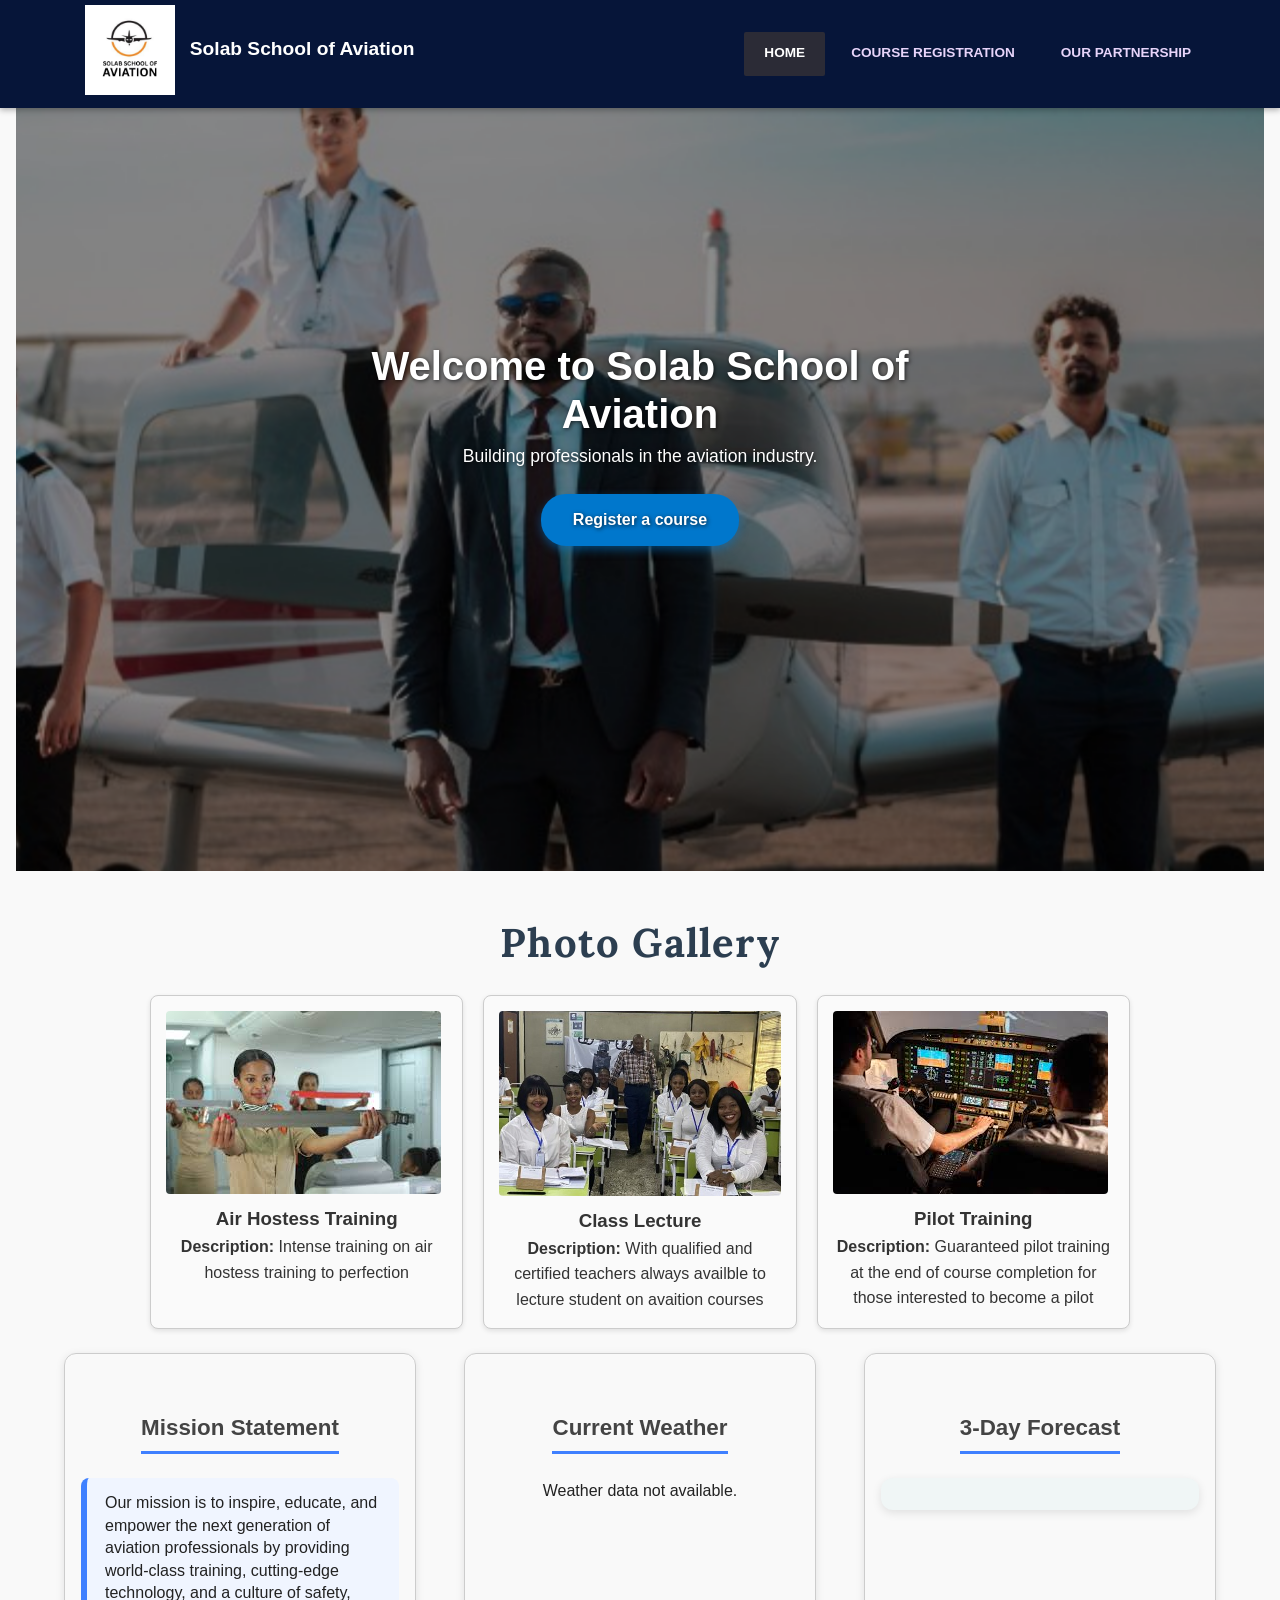
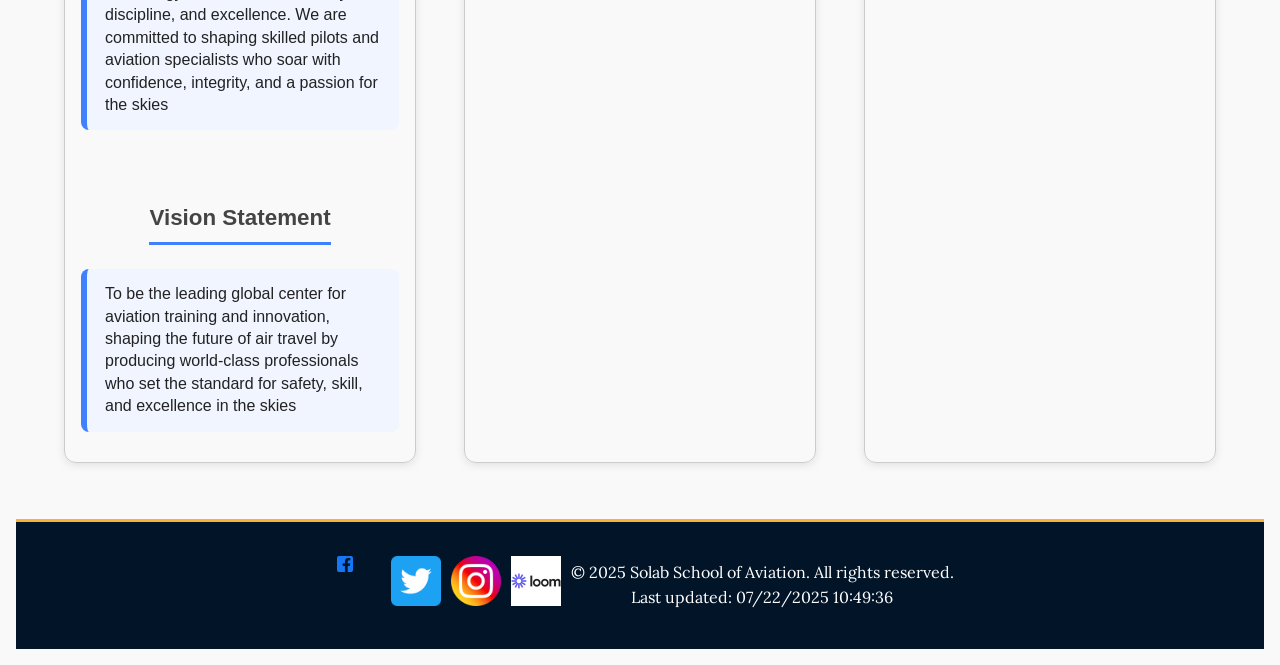
<file: website/index.html>
<!DOCTYPE html>
<html lang="en">

<head>
  <meta charset="UTF-8">
  <meta name="viewport" content="width=device-width, initial-scale=1">
  <meta name="description"
    content="Enroll and educate student with avaition relation courses and make them professional in their various field.">
  <meta name="author" content="John Solomon Ekaette">
  <title>Solab School of Aviation | Home</title>


  <!--Open Graph (OG) tags and Twitter Card tags are metadata used inside the <head>
    an HTML document. They help control how your web page looks when it’s shared on
  social media platforms (like Facebook, LinkedIn, WhatsApp, Twitter, etc.).-->

  <!-- Open Graph -->
  <meta property="og:title" content="Solab School of Aviation">
  <meta property="og:description"
    content="Enroll and educate student with avaition relation courses and make them professional in their various field.">
  <meta property="og:image" content="https://solab59-pro.github.io/wdd231/finalproject/images/solab_hero_image.png">
  <meta property="og:url" content="https://solab59-pro.io/wdd231/finalproject/index.html">
  <meta property="og:type" content="website">
  <!-- I added this below from my personal study-->
  <meta property="og:site_name" content="My Awesome Website" />
  

  <!-- Twitter Card -->
  <meta name="twitter:card" content="summary_large_image">
  <meta name="twitter:title" content="Solab School of Aviation">
  <meta name="twitter:description"
    content="Enroll and educate student with avaition relation courses and make them professional in their various field.">
  <meta name="twitter:image" content="https://solab59-pro.github.io/wdd231/finalproject/images/solab_hero_image.png">
  <!-- I added this below from my personal study though optional-->
  <meta name="twitter:site" content="@mytwitterhandle" />
  <meta name="twitter:creator" content="@mytwitterhandle" />

  <link rel="icon" href="images/favicon_logo.png" type="image/png" width="16" height="16">
  <link href="https://fonts.googleapis.com/css2?family=Lora:wght@700&display=swap" rel="stylesheet">
  <link rel="stylesheet" href="styles/styles.css">


  <!-- Scripts -->
  <script src="scripts/scripts.js" defer></script>
  <script src="scripts/toggleview.js" defer></script>
  <script src="scripts/weather.js" defer></script>
  <script src="scripts/spotlight.js" defer></script>
  <script src="scripts/forecast.js" defer></script>

  <meta name="theme-color" content="#3f80ff">
</head>

<body class="chamber-home">
  <a href="#main-content" class="skip-link">Skip to main content</a>

<header>
  <div class="header-container">
    <!-- Logo and Text -->
    <div class="header-logo">
      <img src="images/solab_logo.png" alt="Solab School of Aviation Logo" width="150" height="50" loading="lazy">
      <div class="logo-text">
        <span class="main-text">Solab School of Aviation</span><br>
      </div>
    </div>

    <!-- Hamburger for Mobile -->
    <button class="hamburger" id="hamburgerBtn" aria-label="Toggle navigation" aria-expanded="false" aria-controls="primaryNav">
      ☰
    </button>

    <!-- Navigation -->
    <nav id="primaryNav" aria-label="Primary navigation" role="navigation">
      <ul class="nav-menu">
        <li><a href="index.html" class="active" aria-current="page">Home</a></li>
        <li><a href="register.html">Course Registration</a></li>
        <li><a href="partnership.html">Our Partnership</a></li>
      </ul>
    </nav>
  </div>
</header>


  <main id="main-content" tabindex="-1">
    <section class="hero-banner" aria-label="Welcome to Solab School of Aviation">
      <img src="images/solab_hero_image.png" alt="Solab Student of Aviation" class="hero-image" width="1200" height="154" loading="lazy">
      <div class="hero-text-content">
        <h1>Welcome to Solab School of Aviation</h1>
        <p>Building professionals in the aviation industry.</p>
        <a href="register.html" class="btn-primary" aria-label="Register for a aviation relation course">Register a course</a>
      </div>
    </section>

    <!-- Photo Gallery  -->
    <section id="member-spotlights" aria-labelledby="spotlight-title">
      <h2 id="spotlight-title">Photo Gallery</h2>
      <div class="spotlight-container" role="list">
        <!-- Spotlight cards dynamically inserted here -->
      </div>
    </section>

    <div class="cards-container">
      <!-- Upcoming Events -->
      <section class="card events-card" aria-label="Mission and Vision Statement">
        <h2>Mission Statement</h2>
        <ul class="events-list">
          <li>
          Our mission is to inspire, educate, and empower the next generation of aviation professionals by providing world-class
          training, cutting-edge technology, and a culture of safety, discipline, and excellence. We are committed to shaping
          skilled pilots and aviation specialists who soar with confidence, integrity, and a passion for the skies
          </li>
        </ul>
        <h2>Vision Statement</h2>
        <ul class="events-list">
          <li>
            To be the leading global center for aviation training and innovation, shaping the future of air travel by producing
            world-class professionals who set the standard for safety, skill, and excellence in the skies
          </li>
        </ul>
      </section>

      <!-- Current Weather -->
      <section id="current-weather" class="card current-weather-card" aria-labelledby="current-weather-title">
        <h2 id="current-weather-title">Current Weather</h2>
        <div id="weather" class="weather-details">
          <img src="https://openweathermap.org/img/wn/01d@2x.png" alt="Sunny weather icon" class="weather-icon" width="70" height="70" loading="lazy">
        </div>
      </section>

      <!-- Weather Forecast -->
      <section id="weather-forecast" class="card forecast-card" aria-labelledby="forecast-title">
        <h2 id="forecast-title">3-Day Forecast</h2>
        <div id="forecast" class="forecast-cards">
          <!-- JS inserts forecast cards here -->
        </div>
      </section>
    </div>

    
  </main>

  <footer>
    <div class="social-icons">
      <nav class="sociallinks"></nav>
      <a href="https://facebook.com">
        <img src="images/facebook.jpg" alt="Facebook" width="16" height="16">
      </a>
      <a href="https://twitter.com">
        <img src="images/twitter.jpg" alt="Twitter" width="50">
      </a>
      <a href="https://instagram.com">
        <img src="images/instagram.jpg" alt="Instagram" width="50">
      </a>
      <a href="https://www.loom.com/share/7e0d99463b1141ab81791869243c01a7?sid=b5ef610c-5daa-42ef-b08c-c5ac21789d33">
        <img src="images/loom.png" alt="Instagram" width="50">
      </a>
      </nav>
      <p class="footer-text">© 2025 Solab School of Aviation. All rights reserved.<br>
        Last updated: 07/22/2025 10:49:36</p>
      <!-- <p>&copy; <span id="year"></span> Evergreen City Chamber of Commerce. All rights reserved.</p>
        <p>Last updated: <span id="last-modified"></span></p> -->
    </div>
  </footer>

  <script>
    // Footer Year and Last Modified Script
    document.getElementById("year").textContent = new Date().getFullYear();
    document.getElementById("last-modified").textContent = document.lastModified;

    // Highlight current page in nav
    const currentPage = window.location.pathname.split("/").pop();
    document.querySelectorAll(".nav-menu a").forEach((link) => {
      if (link.getAttribute("href") === currentPage) {
        link.classList.add("active");
      }
    });
  </script>
</body>
</html>
</file>
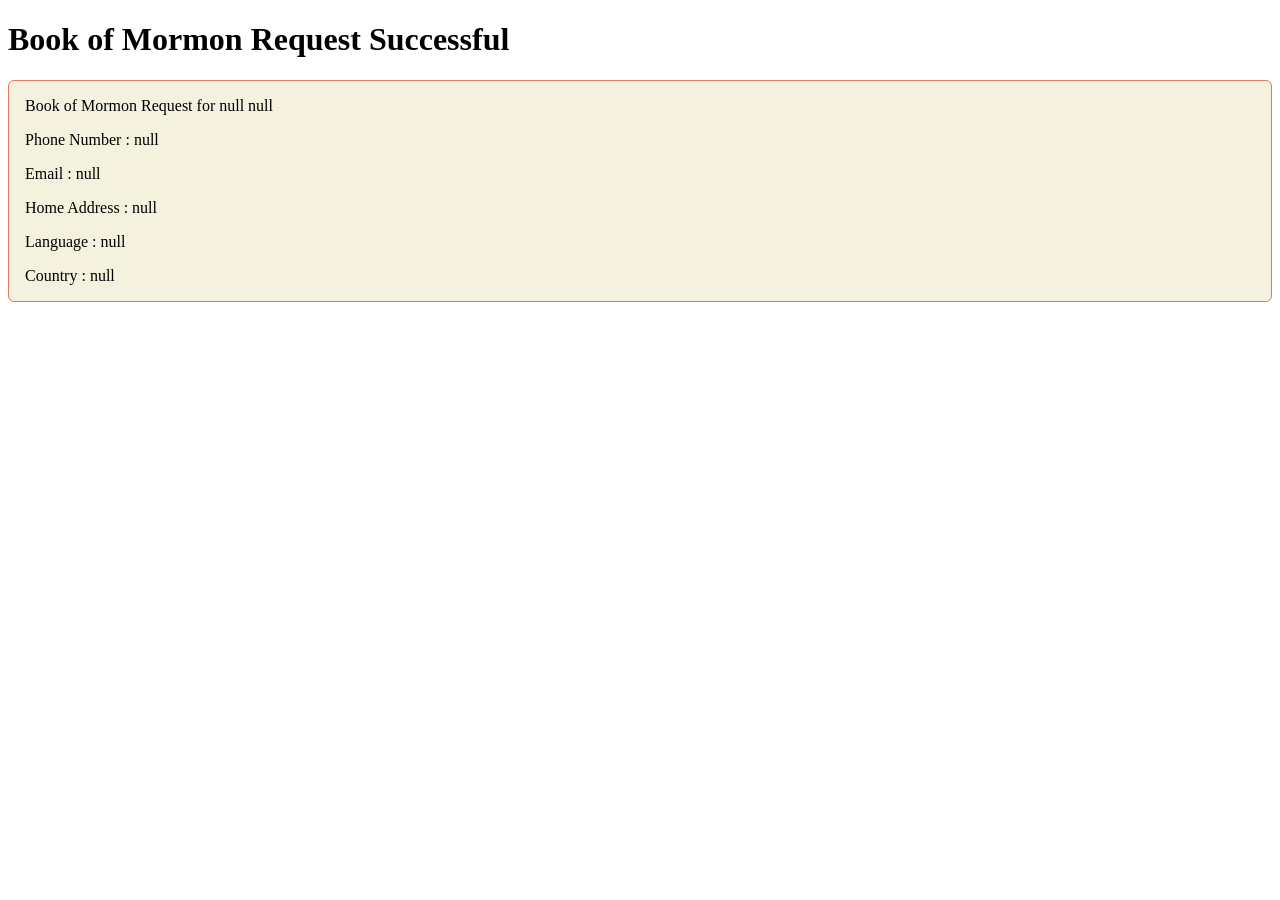
<file: finalproject/thanks.html>
<!DOCTYPE html>
<html lang="en">

<head>
    <meta charset="UTF-8">
    <meta name="viewport" content="width=device-width, initial-scale=1">
    <meta name="description"
        content="Enlarge the memories of the people, convince many of the errors of their ways and bring them to the knowledge of truth.">
    <meta name="author" content="John Solomon Ekaette">
    <title>Un-usual Solomon | Home</title>



    <!-- Open Graph -->
    <meta property="og:title" content="Un-usual Solomon">
    <meta property="og:description"
        content="Enlarge the memories of the people, convince many of the errors of their ways and bring them to the knowledge of truth.">
    <meta property="og:image" content="https://solab59-pro.github.io/wdd330/finalproject/images/...">
    <meta property="og:url" content="https://solab59-pro.github.io/wdd330/finalproject/index.html">
    <meta property="og:type" content="website">
    <!-- I added this below from my personal study-->
    <meta property="og:site_name" content="My Awesome Website" />


    <!-- Twitter Card -->
    <meta name="twitter:card" content="summary_large_image">
    <meta name="twitter:title" content="Un-usual Solomon">
    <meta name="twitter:description"
        content="Enroll and educate student with avaition relation courses and make them professional in their various field.">
    <meta name="twitter:image" content="https://solab59-pro.github.io/wdd330/finalproject/images/...">
    <!-- I added this below from my personal study-->
    <meta name="twitter:site" content="@mytwitterhandle" />
    <meta name="twitter:creator" content="@mytwitterhandle" />

    <link rel="icon" href="images/favicon_solomon.png" type="image/png" width="16" height="16">
    <link href="https://fonts.googleapis.com/css2?family=Lora:wght@700&display=swap" rel="stylesheet">

    
    <link rel="stylesheet" href="styles/mobileview.css">
    <link rel="stylesheet" href="styles/bookofmormon.css">
    <!-- I want to use this to add social media icons -->
    <link rel="stylesheet" href="https://cdnjs.cloudflare.com/ajax/libs/font-awesome/6.5.0/css/all.min.css">


    <!-- <meta name="theme-color" content="#3f80ff"> -->
</head>

<body>

    <main>      
        <h1>Book of Mormon Request Successful</h1>

        <div id="results"></div>

    </main>


    <script src="scripts/modal.js" defer></script>
</body>

</html>
</file>
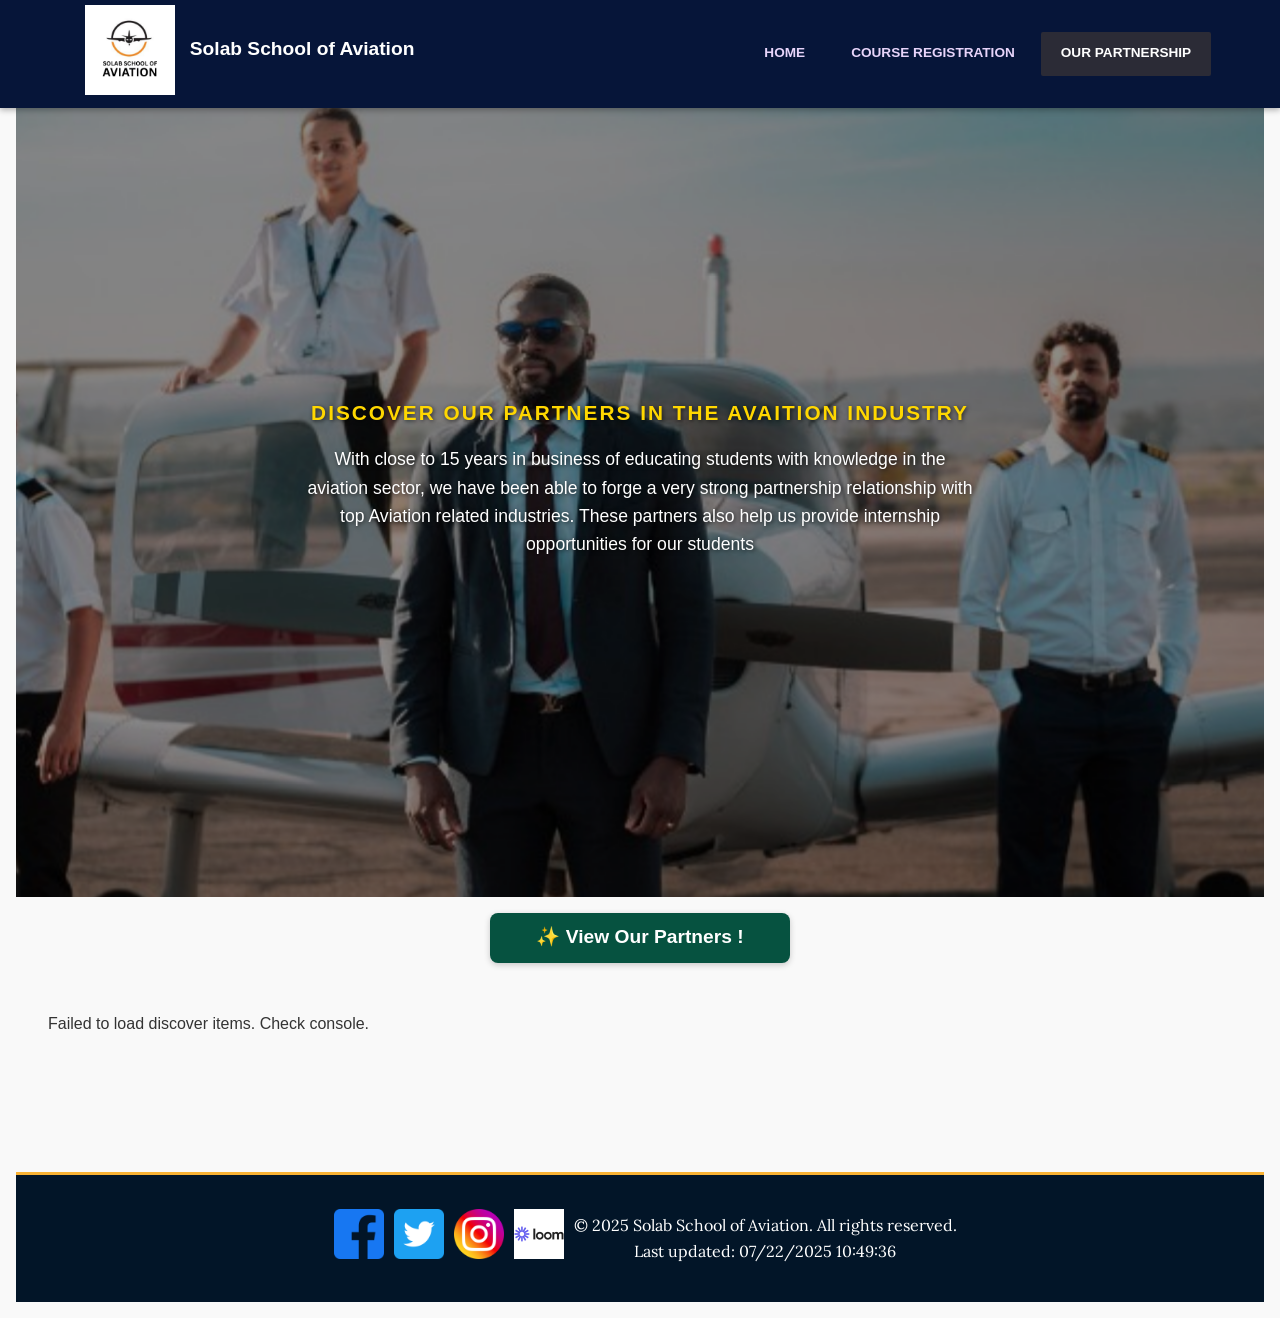
<file: website/partnership.html>
<!DOCTYPE html>

<html lang="en">

<head>
    <meta charset="UTF-8">
    <meta name="viewport" content="width=device-width, initial-scale=1">
    <meta name="description"
        content="Enroll and educate student with avaition relation courses and make them professional in their various field.">
    <meta name="author" content="John Solomon Ekaette">
    <title>Solab School of Aviation| Partnersip</title>

    <!-- Open Graph -->
    <meta property="og:title" content="Discover Evergreen City">
    <meta property="og:description"
        content="Enroll and educate student with avaition relation courses and make them professional in their various field.">
    <meta property="og:image" content="https://solab59-pro.github.io/wdd231/finalproject/images/solab_hero_image.png">
    <meta property="og:url" content="https://solab59-pro.github.io/wdd231/chamber/partnership.html">
    <meta property="og:type" content="website">

    <!-- Twitter Card -->
    <meta name="twitter:card" content="summary_large_image">
    <meta name="twitter:title" content="Solab School of Aviation and its Partners">
    <meta name="twitter:description"
        content="Enroll and educate student with avaition relation courses and make them professional in their various field.">
    <meta name="twitter:image" content="https://solab59-pro.github.io/wdd231/finalproject/images/solab_hero_image.png">

    <link rel="icon" href="images/favicon.png" type="image/png">
    <link rel="preconnect" href="https://fonts.googleapis.com">
    <link rel="preconnect" href="https://fonts.gstatic.com" crossorigin="">
    <link href="https://fonts.googleapis.com/css2?family=Lora:wght@700&amp;display=swap" rel="stylesheet">

    <link rel="stylesheet" href="styles/styles.css">
    <link rel="stylesheet" href="styles/medium.css" media="(min-width: 641px)">
    <link rel="stylesheet" href="styles/large.css" media="(min-width: 1025px)">
    <script src="scripts/visittracker.js" defer=""></script>
    <script src="scripts/partnership.js" defer=""></script>
</head>

<body class="discover-page">!-- Scripts --&gt;
    <script src="scripts/scripts.js" defer=""></script>
    <script src="scripts/toggleview.js" defer=""></script>
    <script src="scripts/weather.js" defer=""></script>
    <script src="scripts/spotlight.js" defer=""></script>
    <script src="scripts/forecast.js" defer=""></script>

    <meta name="theme-color" content="#3f80ff">

    <a href="#main-content" class="skip-link">Skip to main content</a>

    <header>
        <div class="header-container">
            <div class="header-logo">
                <img src="images/solab_logo.png" alt="Solab School of Aviation Logo" width="150" height="50"
                    loading="lazy">
                <div class="logo-text">
                    <span class="main-text">Solab School of Aviation</span><br>
                </div>
            </div>

            <button class="hamburger" id="hamburgerBtn" aria-label="Toggle navigation" aria-expanded="false"
                aria-controls="primaryNav">☰</button>

            <nav id="primaryNav" aria-label="Primary navigation">
                <ul class="nav-menu">
                    <li><a href="index.html">Home</a></li>
                    <li><a href="register.html">Course Registration</a></li>
                    <li><a href="partnership.html" class="active" aria-current="page">Our Partnership</a></li>
                </ul>
            </nav>
        </div>
    </header>

    <!-- ✅ Only ONE <main> -->
    <main id="main-content" tabindex="-1">
        <section class="hero-banner" aria-label="Welcome to Solab School of Aviation">
            <img src="images/solab_hero_image.png" alt="Evergreen City sky view" class="hero-image" width="1200" height="675"
                loading="lazy">
            <div class="hero-text-content">
                <h1></h1>
                <h2 class="subheading">Discover Our Partners in the Avaition industry</h2>
                <p>With close to 15 years in business of educating students with knowledge in the aviation sector, we have been able to forge a very strong partnership relationship with top Aviation related industries. These partners also help us provide internship opportunities for our students</p>
            </div>
        </section>

        <!-- ✅ Sidebar message -->
        <aside id="visit-message" class="soon">✨ View Our Partners !</aside>

        <!-- ✅ Discover container section -->
        <section class="discover-container">
            <article class="card card1">
                <h2>Nahco Aviance</h2>
                <figure>
                    <img src="images/aviation1.webp" alt="Nahco Aviance" loading="lazy">
                </figure>
                <address>111, Ikorodu Road, Lagos</address>
                <p>Partners since 2012 .</p>
                <button type="button">Learn More</button>
            </article>
            <article class="card card2">
                <h2>Ibom Air</h2>
                <figure>
                    <img src="images/aviation2.webp" alt="Ibom Air" loading="lazy">
                </figure>
                <address>Airport Road, Akwa Ibom, Uyo</address>
                <p>Partners since 2015.</p>
                <button type="button">Learn More</button>
            </article>
            <article class="card card3">
                <h2>Air Peace</h2>
                <figure>
                    <img src="images/aviation3.webp" alt="Air Peace" loading="lazy">
                </figure>
                <address>Ikeja, Lagos</address>
                <p>Partners since 2014.</p>
                <button type="button">Learn More</button>
            </article>
            <article class="card card4">
                <h2>Palvin Travel Agency</h2>
                <figure>
                    <img src="images/aviation4.webp" alt="Palvin Travel Agency" loading="lazy">
                </figure>
                <address>92 Ogunlana drive, Surulere, Lagos</address>
                <p>Partners since 2013.</p>
                <button type="button">Learn More</button>
            </article>
            <article class="card card5">
                <h2>Value Jet Aviation Company</h2>
                <figure>
                    <img src="images/aviation5.webp" alt="Value Jet Aviation Company" loading="lazy">
                </figure>
                <address>Marylane Lagos</address>
                <p>Partner since 2016.</p>
                <button type="button">Learn More</button>
            </article>
            <article class="card card6">
                <h2>Eko Hotels and Suit</h2>
                <figure>
                    <img src="images/eko_hotels.webp" alt="Eko Hotels and Suit" loading="lazy">
                </figure>
                <address>Victoria Island Lagos</address>
                <p>Partners since 2015.</p>
                <button type="button">Learn More</button>
            </article>
            <article class="card card7">
                <h2>Sheraton Hotel</h2>
                <figure>
                    <img src="images/sheraton.webp" alt="Sheraton Hotel" loading="lazy">
                </figure>
                <address>Sheraton Road, Lagos</address>
                <p>Partners since 2018</p>
                <button type="button">Learn More</button>
            </article>
            <article class="card card8">
                <h2>Nigeria Air</h2>
                <figure>
                    <img src="images/nigeria_air.webp" alt="Nigeria Air" loading="lazy">
                </figure>
                <address>Ahmadu Bello Way Victoria Island Lagos</address>
                <p>Partners since 2015</p>
                <button type="button">Learn More</button>
            </article>
        </section>


        <footer>
            <div class="social-icons">
                <nav class="sociallinks"></nav>
                <a href="https://facebook.com">
                    <img src="images/facebook.jpg" alt="Facebook" width="50">
                </a>
                <a href="https://twitter.com">
                    <img src="images/twitter.jpg" alt="Twitter" width="50">
                </a>
                <a href="https://instagram.com">
                    <img src="images/instagram.jpg" alt="Instagram" width="50">
                </a>
                <a href="https://www.loom.com/share/7e0d99463b1141ab81791869243c01a7?sid=b5ef610c-5daa-42ef-b08c-c5ac21789d33">
                    <img src="images/loom.png" alt="Instagram" width="50">
                </a>
                </nav>
                <p class="footer-text">© 2025 Solab School of Aviation. All rights reserved.<br>
                    Last updated: 07/22/2025 10:49:36</p>
                <!-- <p>&copy; <span id="year"></span> Evergreen City Chamber of Commerce. All rights reserved.</p>
              <p>Last updated: <span id="last-modified"></span></p> -->
            </div>
        </footer>

        <!-- ✅ Inline JS only for minor dynamic content -->
        <script>
            document.getElementById("year").textContent = new Date().getFullYear();
            document.getElementById("last-modified").textContent = document.lastModified;

            const currentPage = window.location.pathname.split("/").pop();
            document.querySelectorAll(".nav-menu a").forEach((link) => {
                if (link.getAttribute("href") === currentPage) {
                    link.classList.add("active");
                }
            });
        </script>


    </main>
</body>

</html>
</file>
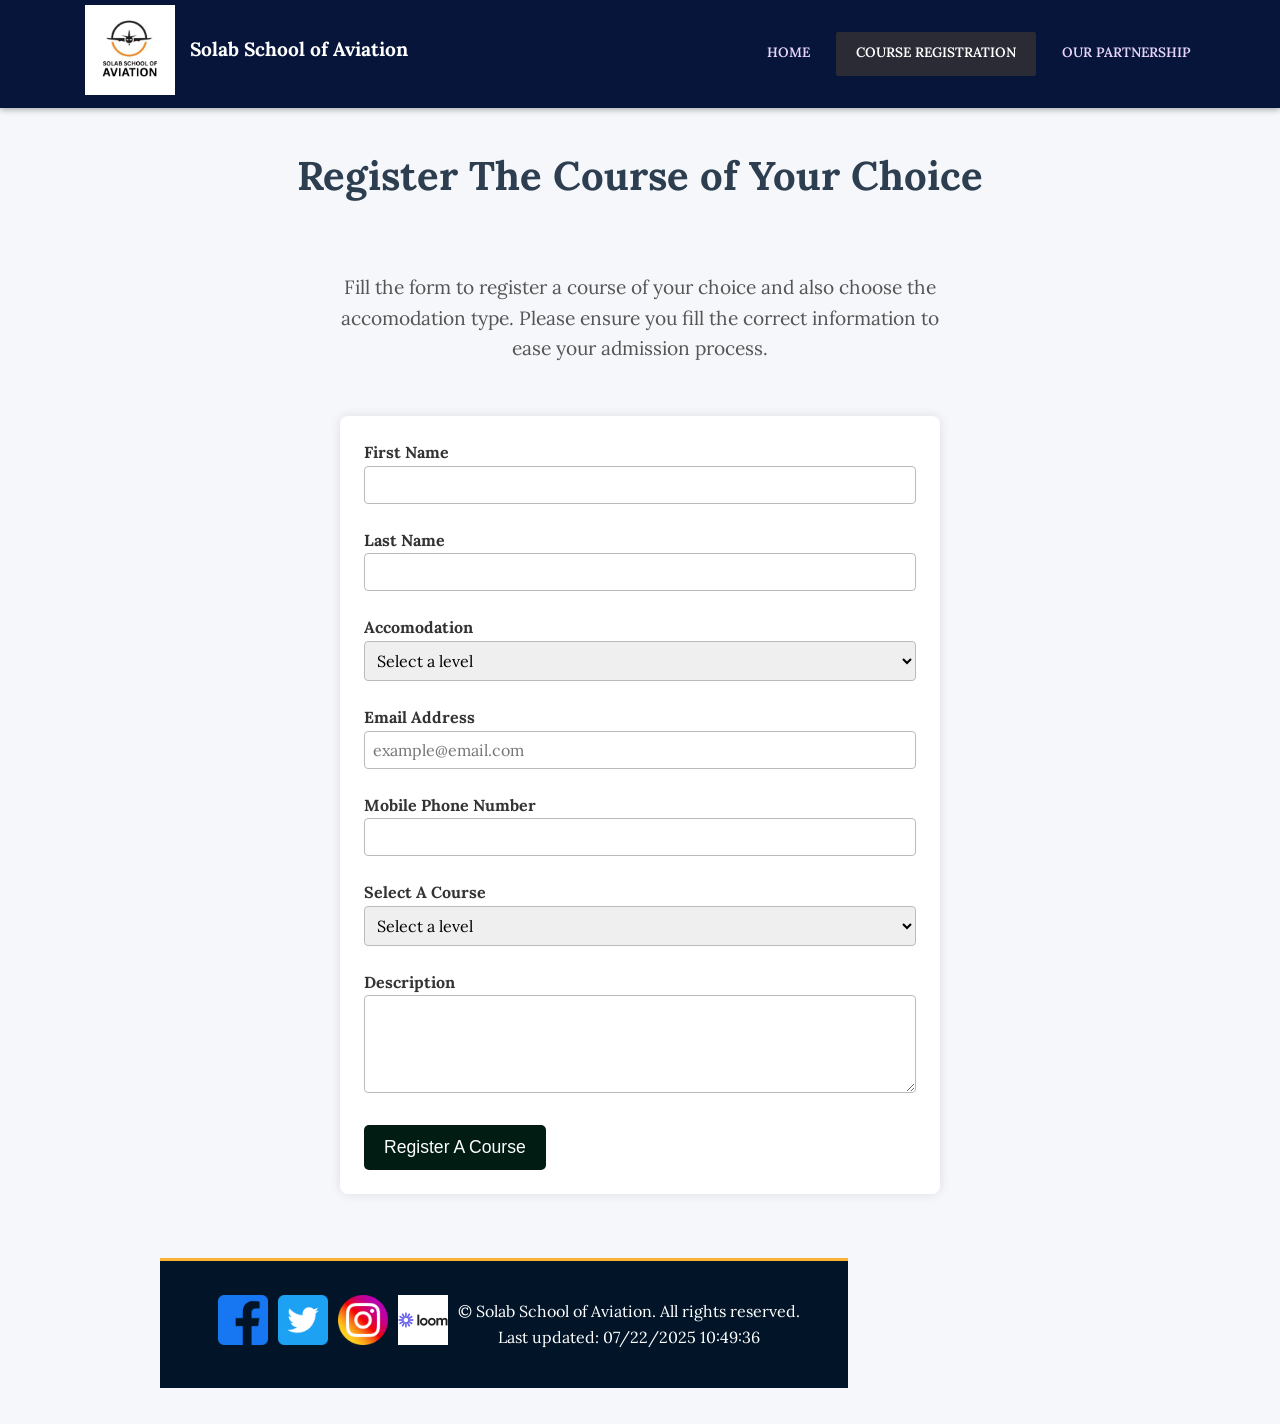
<file: website/register.html>
<!DOCTYPE html>
<html lang="en">

<head>
    <meta charset="UTF-8">
    <meta name="viewport" content="width=device-width, initial-scale=1">
    <meta name="description"
        content="Enroll and educate student with avaition relation courses and make them professional in their various field.">
    <meta name="author" content="John Solomon Ekaette">
    <title>Solab School of Aviation | Register Page</title>

    <!-- Open Graph -->
    <meta property="og:title" content="Solab School of Aviation">
    <meta property="og:description"
        content="Enroll and educate student with avaition relation courses and make them professional in their various field.">
    <meta property="og:image" content="https://solab59-pro.github.io/wdd231/finalproject/images/solab_hero_image.png">
    <meta property="og:url" content="https://solab59-pro.io/wdd231/finalproject/register.html">
    <meta property="og:type" content="website">

    <!-- Twitter Card -->
    <meta name="twitter:card" content="summary_large_image">
    <meta name="twitter:title" content="Solab School of Aviation">
    <meta name="twitter:description"
        content="Enroll and educate student with avaition relation courses and make them professional in their various field.">
    <meta name="twitter:image" content="https://solab59-pro.github.io/wdd231/final/images/solab_hero_image.png">

    <link rel="icon" href="images/favicon.png" type="image/png" width="16" height="16">
    <link href="https://fonts.googleapis.com/css2?family=Lora:wght@700&display=swap" rel="stylesheet">
    <link rel="stylesheet" href="styles/styles.css">
    <link rel="stylesheet" href="styles/register.css">

    <!-- Scripts -->
    <script src="scripts/scripts.js" defer></script>
    <script src="scripts/toggleview.js" defer></script>  

    <meta name="theme-color" content="#3f80ff">
</head>

<body class="join-page">
    <a href="#main-content" class="skip-link">Skip to main content</a>

    <header>
        <div class="header-container">
            <!-- Logo and Text -->
            <div class="header-logo">
                <img src="images/solab_logo.png" alt="Solab School of Aviation Logo" width="150" height="50"
                    loading="lazy">
                <div class="logo-text">
                    <span class="main-text">Solab School of Aviation</span><br>
                </div>
            </div>

            <!-- Hamburger for Mobile -->
            <button class="hamburger" id="hamburgerBtn" aria-label="Toggle navigation" aria-expanded="false"
                aria-controls="primaryNav">
                ☰
            </button>

            <nav id="primaryNav" aria-label="Primary navigation" role="navigation">
                <ul class="nav-menu">
                    <li><a href="index.html">Home</a></li>
                    <li><a href="register.html" class="active" aria-current="page">Course Registration</a></li>
                    <li><a href="partnership.html">Our Partnership</a></li>
                </ul>
            </nav>
        </div>
    </header>
    <main id="main-content" tabindex="-1"></main>
    <h1>Join the Chamber</h1>

    <section class="form-intro">
        <h1>Register The Course of Your Choice</h1>
        <p>Fill the form to register a course of your choice and also choose the accomodation type. Please ensure you
            fill the correct information to ease your admission process.</p>
    </section>


    <div class="container">
        <form class="join-form" method="get" action="thankyou.html" novalidate="">
            <label for="firstName">
                First Name
                <input type="text" id="firstName" name="firstName" title="Enter your first name"
                    autocomplete="given-name" required="">
            </label>

            <label for="lastName">
                Last Name
                <input type="text" id="lastName" name="lastName" title="Enter your last name" autocomplete="family-name"
                    required="">
            </label>

            <label for="membershipLevel">
                Accomodation
                <select id="accomodation" name="accomodation" title="Select your preferred accomodation" required="">
                    <option value="" disabled="" selected="">Select a level</option>
                    <option value="in campus">In Campus Accomodation</option>
                    <option value="off campus">Off Campus Accomodation</option>
                </select>
            </label>

            <label for="email">
                Email Address
                <input type="email" id="email" name="email" title="Enter your email address" autocomplete="email"
                    placeholder="example@email.com" required="">
            </label>

            <label for="mobile">
                Mobile Phone Number
                <input type="tel" id="mobile" name="mobile" title="Enter your mobile phone number" autocomplete="tel"
                    required="">
            </label>


            <label for="courseSelection">
                Select A Course
                <select id="courseSelection" name="courseSelection" title="Select your desired course to register"
                    required="">
                    <option value="" disabled="" selected="">Select a level</option>
                    <option value="air Hostess">Air Hostess Training (#100,000)</option>
                    <option value="Pilot Training">Pilot Training (#200,000)</option>
                    <option value="Flight Ticketing">Flight Ticketing/Booking (#80,000)</option>
                    <option value="Receptionist">Hotel Receptionist (#80,000)</option>
                    <option value="Flight Attendant">Flight Attendant (#80,000)</option>
                </select>
            </label>

            <label for="description">
                Description
                <textarea id="description" name="description" title="Leave a description below"
                    rows="4"></textarea>
            </label>

            <input type="hidden" id="timestamp" name="timestamp" value="2025-07-30T11:28:18.935Z">

            <input type="submit" value="Register A Course" id="submitBtn">

        </form>

        <footer>
            <div class="social-icons">
                <nav class="sociallinks"></nav>
                <a href="https://facebook.com">
                    <img src="images/facebook.jpg" alt="Facebook" width="50">
                </a>
                <a href="https://twitter.com">
                    <img src="images/twitter.jpg" alt="Twitter" width="50">
                </a>
                <a href="https://instagram.com">
                    <img src="images/instagram.jpg" alt="Instagram" width="50">
                </a>
                <a href="https://www.loom.com/share/7e0d99463b1141ab81791869243c01a7?sid=b5ef610c-5daa-42ef-b08c-c5ac21789d33">
                    <img src="images/loom.png" alt="Instagram" width="50">
                </a>
                </nav>
                <p class="footer-text">© Solab School of Aviation. All rights reserved.<br>
                    Last updated: 07/22/2025 10:49:36</p>
                <!-- <p>&copy; <span id="year"></span> Evergreen City Chamber of Commerce. All rights reserved.</p>
            <p>Last updated: <span id="last-modified"></span></p> -->
            </div>
        </footer>
        <script>
            // Footer year and last modified date
            document.getElementById('year').textContent = new Date().getFullYear();
            document.getElementById('last-modified').textContent = document.lastModified;

            // Highlight current page nav link
            const currentPage = window.location.pathname.split('/').pop();
            document.querySelectorAll('.nav-menu a').forEach(link => {
                if (link.getAttribute('href') === currentPage) {
                    link.classList.add('active');
                }
            });

            // Set timestamp hidden input value to current date/time
            const timestampInput = document.getElementById('timestamp');
            timestampInput.value = new Date().toISOString();

            // Modal functionality
            const modalLinks = document.querySelectorAll('[data-modal]');
            const modals = document.querySelectorAll('.modal');
            const modalCloseButtons = document.querySelectorAll('.modal-close');

            modalLinks.forEach(link => {
                link.addEventListener('click', (e) => {
                    e.preventDefault();
                    const modalId = link.getAttribute('data-modal');
                    const modal = document.getElementById(modalId);
                    if (modal) {
                        modal.classList.add('active');
                        modal.setAttribute('tabindex', '-1');
                        modal.focus();
                    }
                });
            });

            modalCloseButtons.forEach(button => {
                button.addEventListener('click', () => {
                    const modal = button.closest('.modal');
                    modal.classList.remove('active');
                });
            });

            // Close modal on Escape key
            window.addEventListener('keydown', (e) => {
                if (e.key === "Escape") {
                    modals.forEach(modal => modal.classList.remove('active'));
                }
            });

            // Trap focus inside modal while open (basic)
            modals.forEach(modal => {
                modal.addEventListener('keydown', (e) => {
                    if (e.key === 'Tab') {
                        const focusableElements = modal.querySelectorAll('button, [href], input, select, textarea, [tabindex]:not([tabindex="-1"])');
                        const firstEl = focusableElements[0];
                        const lastEl = focusableElements[focusableElements.length - 1];

                        if (e.shiftKey) {
                            if (document.activeElement === firstEl) {
                                e.preventDefault();
                                lastEl.focus();
                            }
                        } else {
                            if (document.activeElement === lastEl) {
                                e.preventDefault();
                                firstEl.focus();
                            }
                        }
                    }
                });
            });
        </script>
        <script>
            // Set timestamp and save form data on submit

            document.addEventListener("DOMContentLoaded", () => {
                const form = document.querySelector(".join-form");
                const timestampField = document.getElementById("timestamp");

                form.addEventListener("submit", (event) => {
                    if (!form.checkValidity()) {
                        event.preventDefault();
                        alert("Please fill out all required fields.");

                        // Focus the first invalid field
                        const firstInvalid = form.querySelector(":invalid");
                        if (firstInvalid) firstInvalid.reportValidity();
                        return;
                    }

                    // Save form data to localStorage
                    const formData = {
                        firstName: form.elements["firstName"].value,
                        lastName: form.elements["lastName"].value,
                        orgTitle: form.elements["orgTitle"].value,
                        email: form.elements["email"].value,
                        mobile: form.elements["mobile"].value,
                        businessName: form.elements["businessName"].value,
                        membershipLevel: form.elements["membershipLevel"].value,
                        businessDesc: form.elements["businessDesc"].value,
                        timestamp: new Date().toLocaleString()
                    };

                    timestampField.value = formData.timestamp;
                    localStorage.setItem("formData", JSON.stringify(formData));
                });
            });
        </script>
</body>

</html>
</file>
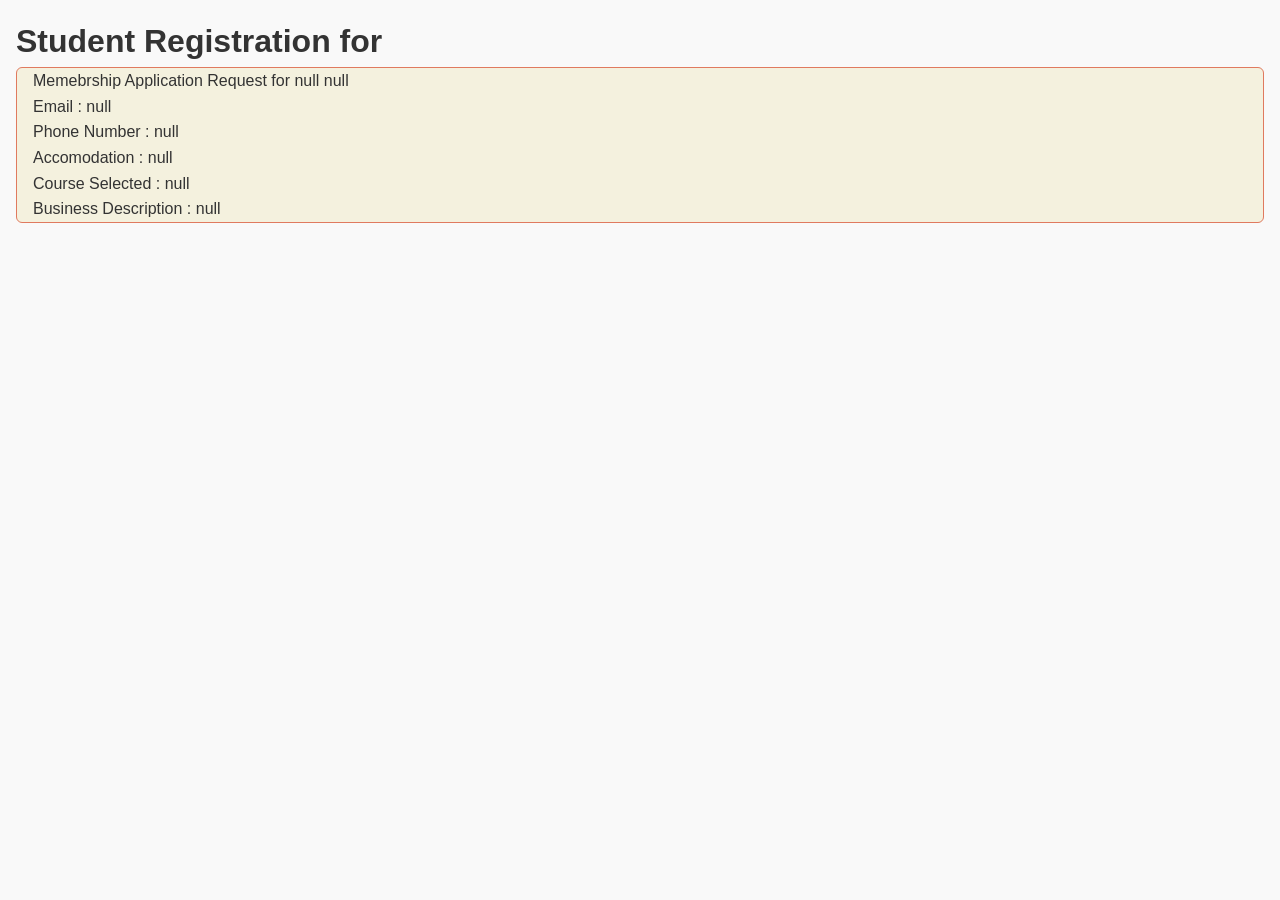
<file: website/thankyou.html>
<!DOCTYPE html>
<html lang="en">

<head>
    <meta charset="UTF-8">
    <meta name="viewport" content="width=device-width, initial-scale=1.0">
    <meta name="description" content="Solab School of Aviation">
    <meta name="author" content="John Solomon Ekaette">

    <link rel="stylesheet" href="styles/styles.css">
    <link rel="stylesheet" href="styles/large.css">

    <title>Solab School of Aviation</title>
</head>

<body>

    <main>
        <h1>Student Registration for</h1>

        <div id="results"></div>

    </main>



    <script src="scripts/modal.js" defer></script>
</body>

</html>
</file>
<file: website/styles/styles.css>
/* ===== CSS VARIABLES ===== */
:root {
  --primary-color: #003366;
  --secondary-color: #f9f9f9;
  --text-color: #333333;
  --font-family: 'Lora', serif;
}

/* ===== RESET ===== */
* {
  margin: 0;
  padding: 0;
  box-sizing: border-box;
}

html,
body {
  width: 100%;
  font-family: var(--font-family);
  background-color: var(--secondary-color);
  color: var(--text-color);
  line-height: 1.6;
  scroll-behavior: smooth;
  overflow-x: hidden;
}

img {
  max-width: 100%;
  height: auto;
  display: block;
}

a,
button {
  min-height: 44px;
  min-width: 44px;
}

/* ===== HEADER ===== */
header {
  position: absolute;
  top: 0;
  left: 0;
  width: 100%;
  background-color: rgba(0, 0, 139, 0.85);
  z-index: 700;
  box-shadow: 0 2px 6px rgba(0, 0, 0, 0.3);
  padding: 0.5rem 1rem;
  display: flex;
  justify-content: space-between;
  align-items: center;
  font-size: 0.95rem;
  height: auto;
}

.header-container {
  max-width: clamp(300px, 90%, 1400px);
  margin: 0 auto;
  width: 95%;
  display: flex;
  justify-content: space-between;
  align-items: center;
  padding: 0.3rem;
}

.header-logo {
  display: flex;
  align-items: center;
  gap: 0.7rem;
  color: #ffffff;
  flex-shrink: 0;
}

.nav-menu {
  display: flex;
  gap: 1px;
  list-style: none;
  margin: 0;
  padding: 0;
}

.nav-menu a {
  text-decoration: none;
  font-weight: 600;
  color: #f0f0f0;
  transition: color 0.3s ease;
  font-size: 0.85rem;
  padding: 0.7rem 0.2rem;
}

.nav-menu a:hover,
.nav-menu a.active {
  color: #0077cc;
}

.hero-banner {
  position: relative;
  min-height: 95vh;
  display: flex;
  justify-content: center;
  /* horizontal center */
  align-items: center;
  /* vertical center */
  text-align: center;
  overflow: hidden;
  /* REMOVE margin-top to avoid pushing content down */
  /* margin-top: 80px; */
  padding: 1rem;
  box-sizing: border-box;
  color: white;
}

.hero-image {
  position: absolute;
  top: 0;
  left: 0;
  width: 100%;
  height: 100%;
  object-fit: cover;
  filter: brightness(0.35);
  z-index: 5;
}

.hero-text-content {
  position: relative;
  z-index: 10;
  max-width: 400px;
  margin: 0 auto;
  text-shadow: 1px 1px 4px rgba(0, 0, 0, 0.7);
  font-family: 'Segoe UI', Tahoma, Geneva, Verdana, sans-serif;
  /* Add some padding if you want breathing space */
  padding: 1rem;
  transform: translateY(15%);
  /* shifts it upward */
}



.hero-text-content h1 {
  font-size: 2.5rem;
  font-weight: 700;
  line-height: 1.2;
  margin-bottom: 0.3rem;
}

.hero-text-content .subheading {
  font-size: 1.3rem;
  font-weight: 600;
  color: #ffd700;
  margin-bottom: 1rem;
  text-transform: uppercase;
  letter-spacing: 2px;
}

.hero-text-content p {
  font-size: 1.1rem;
  margin-bottom: 1.5rem;
  color: #ffffff;
}

.btn-primary {
  background-color: #0077cc;
  color: white;
  padding: 0.8rem 2rem;
  text-decoration: none;
  border-radius: 25px;
  font-weight: 600;
  box-shadow: 0 4px 10px rgba(0, 119, 204, 0.5);
  transition: background-color 0.3s ease;
  display: inline-block;
}

.btn-primary:hover,
.btn-primary:focus {
  background-color: #005fa3;
  outline: none;
}

/* ===== CARDS SECTION ===== */
.cards-container {
  display: flex;
  justify-content: center;
  gap: 1.5rem;
  padding: 1.5rem;
  max-width: 1200px;
  margin: 0 auto;
  flex-wrap: wrap;
}

.card {
  background: #fff;
  border-radius: 14px;
  padding: 1.5rem 2rem;
  box-shadow: 0 6px 18px rgba(0, 0, 0, 0.1);
  color: #222;
  font-family: 'Segoe UI', Tahoma, Geneva, Verdana, sans-serif;
  flex: 1 1 calc(33.333% - 1rem);
  min-width: 280px;
  max-width: 360px;
  display: flex;
  flex-direction: column;
  transition: transform 0.3s ease, box-shadow 0.3s ease;
}

.card:hover {
  transform: translateY(-6px);
  box-shadow: 0 8px 20px rgba(0, 0, 0, 0.15);
}

.card h2 {
  font-size: 1.8rem;
  margin-bottom: 1.25rem;
  color: #1a1a1a;
  border-bottom: 3px solid #3f80ff;
  padding-bottom: 0.375rem;
  font-weight: 700;
}

.events-list {
  list-style: none;
  padding: 0;
  margin: 0;
  flex-grow: 1;
  overflow-y: auto;
}

.events-list li {
  background: #f0f5ff;
  border-left: 6px solid #3f80ff;
  padding: 14px 18px;
  margin-bottom: 14px;
  border-radius: 8px;
  font-size: 1rem;
  line-height: 1.4;
  transition: background 0.3s ease;
}

.events-list li:hover {
  background: #d1deff;
  cursor: default;
}

/* ===== CURRENT WEATHER CARD ===== */
.current-weather-content {
  display: flex;
  align-items: center;
  gap: 15px;
  background: linear-gradient(135deg, #fff, #e9f0f0);
  padding: 20px 25px;
  border-radius: 15px;
  box-shadow: 0 8px 20px rgba(2, 37, 11, 0.3);
  max-width: 400px;
  font-family: 'Segoe UI', Tahoma, Geneva, Verdana, sans-serif;
  color: #1f1902;
  /* Added to prevent text overlapping */
  word-wrap: break-word;
}

.current-weather-content img {
  width: 96px;
  height: 96px;
  filter: drop-shadow(0 0 5px rgba(233, 226, 226, 0.7));
}

.current-weather-content p {
  margin: 3px 0;
}

.current-weather-content p:first-child {
  font-size: 3rem;
  font-weight: 700;
}

.current-weather-content p:nth-child(2) {
  font-size: 1.25rem;
  font-weight: 600;
}

.current-weather-content p:last-child {
  font-size: 1rem;
  color: #444;
}


/* ===== FORECAST CARDS ===== */
/* Container for all forecast cards */
.forecast-cards {
  /* Make it a single card container */
  background: #f0f6f6;
  padding: 1rem;
  border-radius: 12px;
  box-shadow: 0 3px 10px rgba(0, 0, 0, 0.1);
  width: 100%;
  box-sizing: border-box;

  /* Layout for the 3 forecasts inside */
  display: flex;
  flex-direction: row;
  /* horizontal layout */
  justify-content: space-between;
  gap: 1rem;
}

.forecast-day {
  flex: 1 1 30%;
  /* each forecast inside takes about 1/3 */
  background: transparent;
  /* no background, since parent has it */
  padding: 0;
  /* no padding inside the smaller forecasts */
  border-radius: 0;
  /* no rounding inside */
  box-shadow: none;
  /* no shadow inside */
  text-align: center;
  font-family: 'Segoe UI', Tahoma, Geneva, Verdana, sans-serif;
  color: #222;
  box-sizing: border-box;
  min-width: 0;
}

/* Keep your icons and text styling as is */
.forecast-icon {
  width: 60px;
  height: 60px;
  margin: 0 auto 0.5rem;
}

.forecast-day .day-name,
.forecast-day .date,
.forecast-day .desc {
  margin: 0.5rem 0;
  white-space: normal;
  font-weight: 600;
}

.forecast-day .temp {
  font-size: 1.2rem;
  font-weight: 700;
  margin: 0.5rem 0;
}


@media (max-width: 360px) {
  .forecast-cards>div {
    flex-direction: column;
    align-items: flex-start;
    gap: 0.2rem;
  }

  .forecast-cards>div>* {
    white-space: normal;
    text-align: left;
  }

  .forecast-cards>div>.weather-description {
    margin-left: 0;
  }
}

.forecast-day {
  flex: 1 1 0px;
  /* or another valid value */
  /* allow cards to grow and shrink, minimum width 100px */
  margin: 10px;
  background: #f0f6f6;
  padding: 15px 12px;
  border-radius: 12px;
  box-shadow: 0 3px 10px rgba(0, 0, 0, 0.1);
  text-align: center;
  font-family: 'Segoe UI', Tahoma, Geneva, Verdana, sans-serif;
  color: #222;
  word-wrap: break-word;
  /* allow long text to wrap */
  overflow-wrap: break-word;
  /* for better support */
}

.forecast-day .day-name,
.forecast-day .date,
.forecast-day .desc {
  margin: 6px 0;
  white-space: normal;
  /* Allow wrapping */
  font-weight: 600;
}

.forecast-day .temp {
  font-size: 1.2rem;
  font-weight: 700;
  margin: 8px 0;
}

.forecast-icon {
  width: 60px;
  height: 60px;
  margin: 0 auto;
  display: block;
}



.forecast-cards>div:hover {
  transform: translateY(-6px);
  box-shadow: 0 8px 20px rgba(0, 0, 0, 0.15);
}

.forecast-cards svg {
  width: 48px;
  height: 48px;
  margin-bottom: 0.75rem;
  fill: #0077cc;
}

.date {
  font-weight: 700;
  color: #003366;
  font-size: 1rem;
  margin-bottom: 0.25rem;
}

.temp {
  font-size: 1.2rem;
  font-weight: 600;
  color: #222;
  margin-bottom: 0.25rem;
}

.desc {
  font-size: 0.9rem;
  color: #666;
  line-height: 1.3;
}

/* ===== Photo Gallery ===== */
#spotlight-title {
  text-align: center;
  font-family: 'Lora', serif;
  font-weight: 700;
  font-size: 2.5rem;
  color: #2c3e50;
  letter-spacing: 1.2px;
  margin-bottom: 1rem;
}

.spotlight-container {
  display: flex;
  flex-wrap: wrap;
  justify-content: center;
  gap: 24px;
  max-width: 1000px;
  margin: 0 auto;
  padding: 0 10px;
}

.spotlight-container>div {
  background-color: #ffffff;
  border-radius: 10px;
  box-shadow: 0 4px 12px rgba(0, 0, 0, 0.1);
  padding: 20px;
  width: 400px;
  /* 🔁 Fixed width for equal sizing */
  flex: 0 0 auto;
  /* Prevent growing/shrinking */
  color: #333;
  transition: transform 0.3s ease, box-shadow 0.3s ease;
}


.spotlight-container>div:hover {
  transform: translateY(-6px);
  box-shadow: 0 8px 20px rgba(0, 0, 0, 0.15);
}

.spotlight-container>div h3 {
  margin: 0 0 0.5rem;
  font-weight: 700;
  font-size: 1.5rem;
  color: #2c3e50;
}

.spotlight-container>div p {
  margin: 0.25rem 0 0;
  font-size: 1rem;
  line-height: 1.4;
}

/* ===== CARDS CONTAINER ===== */
.cards-container {
  display: flex;
  justify-content: space-between;
  padding: 1.5rem;
  max-width: 1200px;
  margin: 0 auto;
  flex-wrap: nowrap;
}

.card {
  background: #fff;
  border-radius: 14px;
  padding: 1.5rem 2rem;
  box-shadow: 0 6px 18px rgba(0, 0, 0, 0.1);
  color: #222;
  font-family: 'Segoe UI', Tahoma, Geneva, Verdana, sans-serif;
  width: calc((100% - 3rem) / 3);
  display: flex;
  flex-direction: column;
  transition: transform 0.3s ease, box-shadow 0.3s ease;
}

.card:not(:last-child) {
  margin-right: 1.5rem;
}


/* ===== RESPONSIVE MEDIA QUERIES ===== */
@media (max-width: 950px) {

  .cards-container,
  .spotlight-container {
    flex-direction: column;
    padding: 1rem;
  }

  .card,
  .spotlight-container>div {
    max-width: 100%;
    margin-bottom: 1.5rem;
  }

  .forecast-cards {
    grid-template-columns: repeat(auto-fit, minmax(280px, 1fr));
  }
}

@media (max-width: 500px) {
  .forecast-cards>div {
    flex: 1 1 100%;
    max-width: 100%;
    margin-bottom: 18px;
  }

  .hero-text-content h1 {
    font-size: 2rem;
  }

  .hero-text-content p {
    font-size: 1rem;
  }
}

/* ===== ACCESSIBILITY & FOCUS ===== */
a:focus-visible,
button:focus-visible {
  outline: 2px solid #0077cc;
  outline-offset: 2px;
}

.skip-link {
  position: absolute;
  left: -9999px;
  top: auto;
  width: 1px;
  height: 1px;
  overflow: hidden;
  z-index: 1000;
}

.skip-link:focus {
  position: fixed;
  left: 10px;
  top: 10px;
  padding: 8px 16px;
  background-color: #3f80ff;
  color: white;
  border-radius: 4px;
  font-weight: bold;
  z-index: 1001;
}

.hamburger:focus {
  outline: 3px solid #3f80ff;
  outline-offset: 3px;
}

@media (max-width: 950px) {
  .cards-container {
    flex-direction: column;
    padding: 1rem;
  }

  .card {
    width: 100% !important;
    /* force full width */
    margin-bottom: 1.5rem;
  }

  /* Remove right margin on cards when stacked */
  .card:not(:last-child) {
    margin-right: 0;
  }
}

this has white constrast issues

/* Basic header container layout */
.header-container {
  display: flex;
  align-items: center;
  justify-content: space-between;
  padding: 10px 20px;
}

/* Logo and text */
.header-logo {
  color: #ffffff;
  display: flex;
  align-items: center;
  gap: 5px;
}

.logo-text .main-text {
  font-weight: bold;
  font-size: 1.2rem;
}

.logo-text .sub-text {
  font-size: 0.9rem;
  color: #c5bfbf;
}

/* Navigation menu */
.nav-menu {
  list-style: none;
  display: flex;
  gap: 6px;
  margin: 0;
  padding: 0;
}

/* Navigation links */
.nav-menu li a {
  text-decoration: none;
  color: #e7d4fa;
  font-weight: 600;
}

/* Active link styling */
.nav-menu li a.active {
  color: #fff;
  /* Example active color */
}

/* Hamburger button styles */
.hamburger {
  display: none;
  /* Hidden by default on desktop */
  font-size: 1.8rem;
  background: none;
  border: none;
  cursor: pointer;
}

/* Responsive: On small screens */
@media (max-width: 768px) {

  /* Show hamburger */
  .hamburger {
    display: block;
  }

  /* Hide nav menu by default on mobile */
  #primaryNav {
    display: none;
    position: absolute;
    top: 60px;
    /* Adjust to header height */
    right: 20px;
    background: rgb(16, 1, 53);
    border: 1px solid #ffffff;
    padding: 10px;
    box-shadow: 0 2px 6px rgba(0, 0, 0, 0.2);
    border-radius: 5px;
  }

  /* Nav menu shown when active */
  #primaryNav.active {
    display: block;
  }

  /* Vertical nav links on mobile */
  .nav-menu {
    flex-direction: column;
    gap: 0.4px;
  }
}

/* Theme toggle button */
#themeToggle {
  background: none;
  border: none;
  font-size: 1.5rem;
  cursor: pointer;
  color: white;
}



/* Light theme (default) */
body {
  background-color: #ffffff;
  color: #000000;
  transition: background-color 0.3s, color 0.3s;
}

/* Dark theme styles */
body.dark-mode {
  background-color: #121212;
  color: #e0e0e0;
}

body.dark-mode header {
  background-color: #1a1a1a;
}

body.dark-mode .nav-menu a {
  color: #e0e0e0;
}

body.dark-mode #primaryNav {
  background-color: #1a1a1a;
}

body.dark-mode #themeToggle {
  color: #e0e0e0;
}




/* Reset & Base */
* {
  margin: 0;
  padding: 0;
  box-sizing: border-box;
}

body {
  font-family: 'Lora', serif;
  background-color: #f5f5f5;
  color: #333;
  margin: 20px;
}

.container {
  max-width: 1200px;
  margin: 0 auto;
  padding: 0 4rem;
}


/* Header */
header {
  background-color: #061539;
  color: white;
  padding: 0rem 0;
  /* Reduced padding */
  text-align: center;
}

header .header-logo {
  display: flex;
  justify-content: flex-start;
  /* Shift logo slightly right */
  align-items: center;
  margin-bottom: 0.5rem;
  /* Reduced margin */
  padding-left: 1rem;
  /* Add spacing from left edge */
}

header .header-logo img {
  max-width: 90px;
  /* Slightly smaller logo */
  margin-right: 10px;
  /* Reduced spacing */
}

header nav ul {
  display: flex;
  justify-content: center;
  gap: 2rem;
  /* Reduced gap */
  list-style-type: none;
  padding: 0.3rem 0;
  /* Reduced vertical spacing */
}

header nav ul li a {
  text-decoration: none;
  color: white;
  font-weight: bold;
  text-transform: uppercase;
  padding: 0.3rem 0.3rem;
  /* More compact padding */
  border-radius: 5px;
  transition: background-color 0.3s ease;
  font-size: 0.75rem;
  /* Smaller font size */
}

/* Header Navigation Hover Fix */
header nav ul li a:hover {
  background-color: #0a66c2;
  /* More contrast than #dbecf4 */
  color: white;
  /* Ensure text is visible */
}

/* Intro Section */
.directory-intro {
  background-color: #f5dada;
  padding: 40px 0;
  text-align: center;
}

.directory-intro h1 {
  font-size: 36px;
  color: #2a2a2a;
  /* Darker text for readability against #f5dada */
}

.directory-intro p {
  color: #777;
  margin-bottom: 20px;
}

/* Search */
.directory-search {
  padding: 20px 0;
  background-color: #f0f0f0;
  text-align: center;
}

.directory-search input {
  padding: 10px;
  width: 60%;
  margin-bottom: 20px;
  border: 2px solid #ddd;
  border-radius: 5px;
}

/* Categories */
.categories {
  margin-top: 20px;
}

.categories span {
  font-size: 18px;
  font-weight: bold;
}

.categories ul {
  display: flex;
  flex-wrap: wrap;
  gap: 15px;
  justify-content: center;
  list-style-type: none;
}

.categories ul li a {
  color: #333366;
  /* Changed from #e1d8f9 for better contrast */
}

.categories ul li a:hover {
  color: #0a7e8c;
  /* Still distinct, but accessible */
}

/* Toggle Buttons */
.toggle-buttons {
  text-align: center;
  margin-bottom: 20px;
}

.toggle-buttons button {
  padding: 10px 20px;
  margin: 5px;
  background-color: #5fc7ff;
  color: white;
  border: none;
  border-radius: 5px;
  cursor: pointer;
  font-size: 16px;
}

.toggle-buttons button:hover,
button.active {
  background-color: #e9e0e0;
}

/* Directory Content Section */
.directory-content {
  padding: 3rem 1rem;
  background-color: #f7f7f7;
}

/* Grid View */
.grid-view .directory-list {
  display: flex;
  flex-wrap: wrap;
  justify-content: space-around;
  gap: 20px;
}

.grid-view .business-card {
  width: 30%;
  max-width: 350px;
}

/* List View */
.list-view .directory-list {
  display: flex;
  flex-direction: column;
  gap: 20px;
}

.list-view .business-card {
  width: 100%;
}

/* Business Cards */
.business-card {
  background-color: #ffffff;
  padding: 1.5rem;
  border-radius: 10px;
  box-shadow: 0 4px 8px rgba(0, 0, 0, 0.05);
  transition: transform 0.2s ease;
  text-align: center;
}

.business-card:hover {
  transform: translateY(-5px);
}

.business-card h3 {
  font-size: 1.4rem;
  color: #1a1a1a;
  /* Changed from #fafcfc (too light) */
}

.business-card p {
  margin: 0.5rem 0;
  color: #444;
}

.business-card a {
  background-color: #f0f4f9;
  /* Deeper color for contrast */
  color: #ffffff;
}

.business-card a:hover {
  background-color: #163b66;
  /* Still high contrast */
}

/* Directory Member Card */
.directory-container {
  display: flex;
  flex-wrap: wrap;
  gap: 20px;
}

.member-card {
  border: 1px solid #ccc;
  padding: 15px;
  width: 300px;
  box-shadow: 2px 2px 6px rgba(0, 0, 0, 0.1);
  background-color: #073a24;
}

.member-card img {
  width: 100%;
  height: auto;
}

.member-card {
  background-color: #073a24;
  color: #ffffff;
  /* Ensure all text is visible */
}

.member-card h3 {
  color: #ffffff;
}

/* Category Titles */
.directory-category-title {
  font-size: 24px;
  color: #252932;
  margin: 40px 0 20px;
  text-align: left;
  border-bottom: 2px solid #ccc;
  padding-bottom: 8px;
}

/* Footer */
footer {
  background-color: #2E3A59;
  color: white;
  padding: 30px 0;
  text-align: center;
  font-size: 14px;
  margin-top: 20px;
  /* ⬅️ This moves the footer down */
} 

.social-icons {
  display: flex;
  justify-content: center;
  /* or space-between / space-around */
  gap: 10px;
  /* adds spacing between icons */
  padding: 10px 0;
}


 footer p {
  margin: 10px -10px;
}

footer #year {
  font-weight: bold;
}

footer #last-modified {
  font-style: italic;
} 



/* Hero Banner */
.logo {
  position: absolute;
  top: 20px;
  left: 20px;
  z-index: 10;
  width: 120px;
  height: auto;
}

.hero-banner {
  position: relative;
  width: 100%;
  height: 100vh;
  overflow: visible;
  display: flex;
  align-items: center;
  justify-content: center;
  text-align: center;
  color: white;
}

.hero-image-overlay {
  position: absolute;
  width: 100%;
  height: 100%;
  z-index: 1;
}

.hero-image {
  width: 100%;
  height: 100%;
  object-fit: cover;
  animation: zoomIn 20s ease-in-out forwards;
  filter: brightness(0.7);
}

.hero-content {
  position: relative;
  z-index: 5;
  display: flex;
  flex-direction: column;
  gap: 1.5rem;
  align-items: center;
  max-width: 90%;
  padding: 2rem;
  animation: fadeIn 3s ease forwards;
  transform: translateY(-15%)
}

/* Text styles */
.hero-heading {
  font-size: 3rem;
  font-weight: 700;
  animation-delay: 0.5s;
}

.hero-title {
  font-size: 2rem;
  font-weight: 500;
  animation-delay: 1.5s;
}

.hero-description {
  font-size: 1.1rem;
  line-height: 1.6;
  max-width: 700px;
  background-color: rgba(0, 0, 0, 0.5);
  padding: 1rem 1.5rem;
  border-radius: 10px;
  animation-delay: 2.5s;
}

.hero-subtext {
  color: #f2f2f2;
}

/* Animations */
@keyframes zoomIn {
  0% {
    transform: scale(1);
  }

  100% {
    transform: scale(1.1);
  }
}

@keyframes fadeIn {
  from {
    opacity: 0;
  }

  to {
    opacity: 1;
  }
}

/* Responsive design */
@media (max-width: 768px) {
  .hero-heading {
    font-size: 2rem;
  }

  .hero-title {
    font-size: 1.5rem;
  }

  .hero-description {
    font-size: 1rem;
    padding: 0.75rem 1rem;
  }

  .logo {
    width: 90px;
  }
}


/* Animations */
@keyframes fadeIn {
  to {
    opacity: 1;
  }
}

@keyframes zoomIn {
  from {
    transform: scale(1);
  }

  to {
    transform: scale(1.05);
  }
}

/* Responsive Design */
@media (max-width: 768px) {
  .grid-view .business-card {
    width: 100%;
  }

  .hero-heading {
    font-size: 2rem;
  }

  .hero-title {
    font-size: 1.5rem;
  }

  .hero-description {
    font-size: 1rem;
  }
}

.hero-title {
  font-size: 2rem;
  margin-bottom: 1rem;
  margin-top: -0.8rem;
  /* raise it up by reducing space above */
  animation-delay: 2s;
  animation-name: fadeIn;
  animation-fill-mode: forwards;
  opacity: 0;
  font-weight: 600;
}

.directory-search h2 {
  color: #2c3e50;
  /* or any color you like */
}

.header-logo {
  padding-left: 10px;
}

.business-card img {
  width: 100%;
  /* Makes the image fit the width of the container */
  height: auto;
  /* Maintains the aspect ratio of the image */
  max-width: 300px;
  /* You can adjust the max-width as needed */
  object-fit: cover;
  /* Ensures the image covers the container without distortion */
  border-radius: 8px;
  /* Optional: Adds rounded corners to the images */
  box-shadow: 0 4px 8px rgba(0, 0, 0, 0.1);
  /* Optional: Adds a subtle shadow around the images */
}

.nav-menu a {
  text-decoration: none;
  color: #ffffff;
  padding: 10px 20px;
  display: inline-block;
}

.nav-menu a.active {
  background-color: #2b2b36;
  /* more saturated and darker */
  color: #1b253b;
  /* darker text */
  border-radius: 2px;
}



body {
  font-family: Arial, sans-serif;
  background: #f9f9f9;
  margin: 0;
  padding: 1rem;
}

/* Toggle Button Styles */
.toggle-buttons {
  display: flex;
  justify-content: center;
  margin-bottom: 1.5rem;
}

.toggle-buttons button {
  padding: 10px 20px;
  margin: 0 10px;
  cursor: pointer;
  border: 2px solid var(--accent);
  border-radius: 8px;
  background: white;
  color: var(--accent);
  font-size: 1rem;
  transition: background 0.3s ease, color 0.3s ease;
}

/* Toggle Buttons Active Fix */
.toggle-buttons .active {
  background: var(--accent);
  color: #ffffff;
  /* Ensure contrast against dark background */
}

/* Grid View - Horizontal 3 per row */
.cards.grid {
  display: grid;
  grid-template-columns: repeat(3, 1fr);
  /* Force 3 items per row */
  gap: 1.5rem;
}

/* List View - Vertical 3 per group */
.cards.list {
  display: flex;
  flex-direction: column;
  gap: 1.5rem;
}

/* Grouping 3 per list block */
.cards.list .card-group {
  display: flex;
  flex-direction: column;
  gap: 1rem;
}

/* Card Styling */
.card {
  background: var(--card-bg);
  box-shadow: var(--card-shadow);
  border-radius: var(--card-radius);
  padding: 1.5rem;
  display: flex;
  flex-direction: row;
  align-items: center;
  gap: 1rem;
  transition: transform 0.2s ease;
}

.cards.grid .card {
  flex-direction: column;
  text-align: center;
}

.card:hover {
  transform: translateY(-4px);
}

.card img {
  width: 100%;
  max-width: 160px;
  height: auto;
  border-radius: 5px;
}

.card h2 {
  font-size: 1.4rem;
  margin-bottom: 0.5rem;
  color: #444;
}

.card p {
  margin: 0.25rem 0;
  color: #555;
}

.card a {
  color: #09141f;
  text-decoration: underline;
}

/* List view groups */
.directory-category-row.list-view {
  display: block;
  /* normal block flow */
}

.card-group {
  display: flex;
  flex-direction: column;
  /* stack cards vertically */
  gap: 1rem;
  margin-bottom: 2rem;
  /* space between groups */
}

/* Cards inside list view stacked */
.card-group .member-card {
  /* Optional styling for list view cards */
  width: 100%;
}

/* Container for cards in grid view */
.directory-category-row.grid-view {
  display: grid;
  grid-template-columns: repeat(3, 1fr);
  /* 3 columns */
  gap: 1rem;
}

/* Container for cards in list view */
.directory-category-row.list-view {
  display: flex;
  flex-wrap: wrap;
  gap: 1rem;
}

/* Cards styling for both views */
.member-card {
  background: #051945;
  border: 1px solid #ccc;
  padding: 1rem;
  box-sizing: border-box;
  width: calc((100% / 3) - (1rem * 2 / 3));
  /* 3 cards per row minus gap compensation */
}


.container {
  max-width: 1100px;
  margin: auto;
  padding: 20px;
}

h2 {
  margin-top: 40px;
}

.directory-category-row {
  display: flex;
  flex-wrap: wrap;
  gap: 20px;
}

.business-card {
  background: #192b31;
  padding: 15px;
  border: 1px solid #ccc;
  border-radius: 10px;
  flex: 1 1 30%;
  box-sizing: border-box;
}

.business-image {
  width: 100%;
  height: auto;
  margin-top: 10px;
  border-radius: 5px;
}

/* Grid/List Toggle */
.toggle-buttons {
  display: flex;
  justify-content: center;
  gap: 10px;
  margin-top: 20px;
}

.toggle-buttons button {
  padding: 10px 20px;
  cursor: pointer;
}

/* Grid View */
.grid-view .directory-category-row {
  display: flex;
  flex-wrap: wrap;
}

/* List View */
.list-view .directory-category-row {
  display: block;
}

.list-view .business-card {
  width: 100%;
  margin-bottom: 20px;
}

.categories {
  margin: 20px 0;
}

.categories ul {
  list-style: none;
  padding: 0;
  display: flex;
  flex-wrap: wrap;
  gap: 10px;
}

.categories li {
  background: #eee;
  padding: 5px 10px;
  border-radius: 5px;
}

/* Base */


/* Container */
.directory-category-row {
  display: flex;
  justify-content: center;
  gap: 30px;
  flex-wrap: nowrap;
  /* Prevent wrapping */
  overflow-x: auto;
  /* Scroll if too many cards */
  padding-bottom: 20px;
}

/* Business Card */
.business-card {
  background-color: #c2cef6;
  width: 280px;
  border-radius: 16px;
  box-shadow: 0 4px 14px rgba(0, 0, 0, 0.1);
  text-align: center;
  overflow: hidden;
  transition: transform 0.3s ease;
  flex-shrink: 0;
}

.business-card:hover {
  transform: translateY(-5px);
}

/* Image Styling */
.business-image {
  width: 100%;
  height: 200px;
  object-fit: cover;
  border-bottom: 1px solid #eee;
}

/* Text Info */
.business-card h3 {
  margin: 16px 0 8px;
  font-size: 1.2rem;
  color: #b2dcfa;
}

.business-card p {
  font-size: 0.9rem;
  color: #444;
  margin: 4px 0;
  padding: 0 10px;
}

.business-card a {
  display: inline-block;
  margin-top: 10px;
  margin-bottom: 16px;
  color: #edf9e4;
  font-weight: 600;
  text-decoration: none;
}

/* Optional: Hide scrollbar for a cleaner look */
.directory-category-row::-webkit-scrollbar {
  display: none;
}

.directory-category-row {
  -ms-overflow-style: none;
  scrollbar-width: none;
}

.card {
  width: 300px;
  border: 1px solid #ddd;
  border-radius: 12px;
  overflow: hidden;
  box-shadow: 0 2px 8px rgba(0, 0, 0, 0.1);
  display: flex;
  flex-direction: column;
}



.card-body {
  padding: 16px;
}

.card-title {
  font-size: 1.25rem;
  font-weight: bold;
  margin: 0 0 8px 0;
}

.card-text {
  font-size: 0.9rem;
  color: #555;
}

.directory-category-row {
  display: flex;
  gap: 20px;
  /* space between cards */
  flex-wrap: wrap;
  /* wrap on smaller screens */
}

.business-card {
  flex: 1 1 300px;
  /* flexible but minimum 300px width */
  display: flex;
  flex-direction: column;
  justify-content: space-between;
  border: 1px solid #ccc;
  border-radius: 8px;
  padding: 15px;
  box-sizing: border-box;
  min-height: 420px;
  /* fix height so all cards equal */
  background: #03254f;
}

.business-image {
  width: 100%;
  height: 180px;
  /* fixed height for images */
  object-fit: contain;
  /* fit entire image inside */
  margin: 15px 0;
  background-color: #f9f9f9;
  /* optional for image bg */
}

.business-card {
  flex: 1 1 300px;
  display: flex;
  flex-direction: column;
  justify-content: space-between;
  border: 1px solid #ccc;
  border-radius: 8px;
  padding: 20px;
  box-sizing: border-box;
  min-height: 420px;
  background: #c8e2e8;
  box-shadow: 0 2px 6px rgba(0, 0, 0, 0.1);
  transition: transform 0.2s ease;
}

.business-card:hover {
  transform: translateY(-5px);
  box-shadow: 0 6px 12px rgba(0, 0, 0, 0.15);
}

.business-card h3 {
  font-size: 1.4rem;
  margin-bottom: 8px;
  color: #3f4953;
  font-weight: 700;
}

.business-card p {
  font-size: 0.95rem;
  line-height: 1.5;
  margin: 6px 0;
  color: #555;
}

.business-card p strong {
  color: #1f2a31;
  font-weight: 600;
}

.business-image {
  width: 100%;
  height: 180px;
  object-fit: contain;
  margin: 15px 0;
  background-color: #f9f9f9;
  border-radius: 4px;
}

.business-card a {
  display: inline-block;
  margin-top: 10px;
  color: #1a5aa0;
  ;
  font-weight: 600;
  text-decoration: none;
  transition: color 0.2s ease;
}

.business-card a:hover {
  color: #1c5980;
  text-decoration: underline;
}

.directory-category-row {
  display: flex;
  flex-wrap: wrap;
  gap: 1rem;
}

.business-card {
  flex: 1 1 300px;
  background-color: #c8c3ed;
  border: 1px solid #ddd;
  padding: 1rem;
  border-radius: 12px;
  box-shadow: 0 2px 8px rgba(0, 0, 0, 0.05);
  display: flex;
  flex-direction: column;
  justify-content: space-between;
  box-sizing: border-box;
  text-align: center;
  max-width: 300px;
}

.business-image {
  width: 100%;
  height: 150px;
  object-fit: contain;
  margin: 1rem 0;
}

.toggle-buttons {
  display: flex;
  gap: 10px;
  margin-bottom: 1rem;
}

.toggle-buttons button {
  padding: 0.5rem 1rem;
  font-weight: bold;
  border: 1px solid #ccc;
  background-color: #f8f8f8;
  cursor: pointer;
  border-radius: 4px;
}

.toggle-buttons button[aria-pressed="true"] {
  background-color: #0066aa;
  color: #beeded;
  border-color: #0066aa;
}

.directory-category-row.grid-view {
  display: flex;
  flex-wrap: wrap;
  gap: 1rem;
}

.directory-category-row.list-view {
  display: block;
}

.directory-category-row.list-view .business-card {
  display: flex;
  gap: 1rem;
  align-items: flex-start;
  padding: 1rem 0;
  border-bottom: 1px solid #ddd;
}

.directory-category-row.list-view .business-image {
  width: 150px;
  height: auto;
  object-fit: contain;
}

.business-card {
  background: #c2cdef;
  border: 1px solid #e0e0e0;
  border-radius: 8px;
  padding: 1rem;
  width: 300px;
  flex-shrink: 0;
}

.view-toggle {
  display: flex;
  justify-content: center;
  align-items: center;
  margin-top: 2rem;
}

.view-toggle-buttons {
  display: flex;
  justify-content: center;
  gap: 1rem;
}

.view-toggle-buttons button {
  padding: 0.75rem 1.5rem;
  font-size: 1.1rem;
  border: none;
  border-radius: 5px;
  cursor: pointer;
  transition: background-color 0.3s ease, box-shadow 0.3s ease;
}

.view-toggle-buttons button[aria-pressed="true"] {
  background-color: #042445;
  color: white;
  box-shadow: 0 4px 8px rgba(0, 123, 255, 0.2);
}

.view-toggle-buttons button:hover {
  background-color: #0056b3;
  color: white;
}

.view-toggle-buttons button:focus {
  outline: 3px solid #80bdff;
  outline-offset: 2px;
}

.spotlight-container {
  display: flex;
  flex-wrap: wrap;
  gap: 20px;
  justify-content: center;
  /* center the row */
  margin-top: 20px;
}

.spotlight-card {
  flex: 1 1 calc(33.333% - 40px);
  /* 3 cards per row with gaps */
  box-sizing: border-box;
  border: 1px solid #ccc;
  padding: 15px;
  border-radius: 8px;
  text-align: center;
  background-color: #fafafa;
  box-shadow: 0 2px 5px rgba(0, 0, 0, 0.1);
  transition: transform 0.3s ease;
}

.spotlight-card:hover {
  transform: translateY(-5px);
}

.spotlight-card img {
  max-width: 100%;
  height: auto;
  margin-bottom: 10px;
  border-radius: 4px;
}

.hero-banner {
  position: relative;
  height: 75vh;
  display: flex;
  justify-content: center;
  align-items: center;
  text-align: center;
  overflow: hidden;
  color: white;
}

.hero-image-overlay {
  position: relative;
  width: 100%;
  height: 100%;
}

.hero-image {
  position: absolute;
  top: 0;
  left: 0;
  width: 100%;
  height: 100%;
  object-fit: cover;
  filter: brightness(0.55);
  z-index: 1;
}

.hero-text-content {
  position: absolute;
  top: 50%;
  /* center vertically */
  left: 50%;
  /* center horizontally */
  transform: translate(-50%, -50%);
  /* shift origin to center */
  z-index: 2;
  max-width: 700px;
  width: 90%;
  padding: 1rem;
  text-align: center;
  color: white;
  text-shadow: 1px 1px 4px rgba(0, 0, 0, 0.7);
}

/* Default: hide nav on small screens */
#primaryNav {
  display: none;
  flex-direction: column;
  background-color: #160344;
  position: absolute;
  top: 100%;
  right: 0;
  left: 0;
  z-index: 999;
  padding: 1rem;
}

/* Show nav when open class is added */
#primaryNav.open {
  display: flex;
}

/* Optional: style the hamburger for mobile */
.hamburger {
  font-size: 2rem;
  background: none;
  border: none;
  color: white;
  cursor: pointer;
  z-index: 1000;
}

/* Ensure nav appears in column on small screens */
@media (min-width: 768px) {
  .hamburger {
    display: none;
    /* Hide hamburger on desktop */
  }

  #primaryNav {
    display: flex !important;
    position: static;
    flex-direction: row;
    background: none;
    padding: 0;
  }
}

.hamburger {
  display: none;
  /* Hidden by default on desktop */
  font-size: 1.8rem;
  background: none;
  border: none;
  cursor: pointer;
}

/* Responsive: On small screens */
@media (max-width: 768px) {

  /* Show hamburger */
  .hamburger {
    display: block;
  }

  /* Hide nav menu by default on mobile */
  #primaryNav {
    display: none;
    position: absolute;
    top: 60px;
    /* Adjust to header height */
    right: 20px;
    background: rgb(9, 1, 51);
    border: 1px solid #ffffff;
    padding: 10px;
    box-shadow: 0 2px 6px rgba(0, 0, 0, 0.2);
    border-radius: 5px;
  }

  /* Nav menu shown when active */
  #primaryNav.active {
    display: block;
  }

  /* Vertical nav links on mobile */
  .nav-menu {
    flex-direction: column;
    gap: 0.4px;
  }
}


.join-page body,
.join-page {
  font-family: 'Lora', serif;
  margin: 0;
  padding: 1rem;
  background-color: #f5f7fa;
  color: #333;
}

.join-page h1 {
  margin-bottom: 4rem;
  /* more space below the header */
}

.join-page .container {
  margin-top: 3rem;
  /* add more space before the form and cards */
}



.join-page form.join-form {
  max-width: 600px;
  margin: 0 auto;
  background: #fff;
  padding: 1.5rem;
  border-radius: 8px;
  box-shadow: 0 0 12px rgba(0, 0, 0, 0.1);
}

/* all other form styles prefixed */
.join-page form.join-form label {
  display: block;
  margin-bottom: 0.5rem;
  font-weight: bold;
  cursor: pointer;
}

.join-page form.join-form input[type="text"],
.join-page form.join-form input[type="email"],
.join-page form.join-form input[type="tel"],
.join-page form.join-form select,
.join-page form.join-form textarea {
  width: 100%;
  padding: 0.5rem;
  margin-bottom: 1rem;
  border: 1px solid #bbb;
  border-radius: 4px;
  font-size: 1rem;
  font-family: inherit;
}

.join-page form.join-form textarea {
  resize: vertical;
}

.join-page form.join-form input[type="submit"] {
  background-color: #011d13fe;
  color: white;
  border: none;
  padding: 0.75rem 1.25rem;
  font-size: 1.1rem;
  border-radius: 5px;
  cursor: pointer;
  transition: background-color 0.3s ease;
}

.join-page form.join-form input[type="submit"]:hover,
.join-page form.join-form input[type="submit"]:focus {
  background-color: #305fd4;
  outline: none;
}

/* Container for form + membership cards */
.join-page .container {
  display: flex;
  flex-wrap: wrap;
  justify-content: center;
  gap: 2rem;
  margin-top: 1rem;
  /* reduced from 2rem to bring it up */
  max-width: 1000px;
  margin-left: auto;
  margin-right: auto;
}

/* Membership Cards */
.join-page .membership-cards {
  display: flex;
  flex-direction: column;
  gap: 1rem;
  max-width: 300px;
  animation: fadeInScale 1s ease forwards;
}

.join-page .membership-card {
  background-color: #fff;
  border: 2px solid #0f0555;
  border-radius: 10px;
  padding: 1rem;
  box-shadow: 0 4px 8px rgba(0, 0, 0, 0.1);
  transition: background-color 0.5s ease, box-shadow 0.3s ease;
}

.join-page .membership-card:hover,
.join-page .membership-card:focus-within {
  background-color: #e6f0ff;
  box-shadow: 0 6px 14px rgba(0, 0, 0, 0.2);
  outline: none;
}

.join-page .membership-card h3 {
  margin-top: 0;
  margin-bottom: 0.5rem;
}

.join-page .membership-card a {
  color: #031e53;
  text-decoration: none;
  font-weight: 600;
  cursor: pointer;
}

.join-page .membership-card a:focus,
.join-page .membership-card a:hover {
  text-decoration: underline;
  outline: none;
}

/* Animation */
@keyframes fadeInScale {
  0% {
    opacity: 0;
    transform: scale(0.9);
  }

  100% {
    opacity: 1;
    transform: scale(1);
  }
}

/* Layout on wider screens */
@media (min-width: 900px) {
  .join-page .container {
    justify-content: space-between;
    align-items: flex-start;
  }

  .join-page form.join-form {
    flex: 1 1 600px;
  }

  .join-page .membership-cards {
    flex: 0 0 320px;
  }
}

/* Modal styles */
.join-page .modal {
  display: none;
  /* hidden by default */
  position: fixed;
  z-index: 1000;
  left: 0;
  top: 0;
  right: 0;
  bottom: 0;
  background-color: rgba(0, 0, 0, 0.6);
  justify-content: center;
  align-items: center;
  padding: 1rem;
}

.join-page .modal.active {
  display: flex;
}

.join-page .modal-content {
  background: #fff;
  border-radius: 10px;
  max-width: 500px;
  width: 100%;
  padding: 2rem;
  position: relative;
  box-shadow: 0 8px 16px rgba(0, 0, 0, 0.25);
}

.join-page .modal-content h2 {
  margin-top: 0;
}

.join-page .modal-close {
  position: absolute;
  top: 1rem;
  right: 1rem;
  background: transparent;
  border: none;
  font-size: 1.5rem;
  cursor: pointer;
  color: #333;
}

.join-page .modal-close:focus {
  outline: 2px solid #3f80ff;
}

footer {
  text-align: center;
  padding: 1rem;
  background: #f0f0f0;
  margin-top: 2rem;
}

footer {
  background-color: #021528;
  /* Dark blue chamber color */
  color: #ffffff;
  text-align: center;
  padding: 1rem 1.5rem;
  font-family: 'Lora', serif;
  font-size: 0.9rem;
  border-top: 3px solid #f9b233;
  /* Gold accent color */
  margin-top: 2rem;
}

footer p {
  margin: 0.25rem 0;
}

footer a {
  color: #f9b233;
  /* Gold accent */
  text-decoration: none;
  font-weight: 700;
}

footer a:hover,
footer a:focus {
  text-decoration: underline;
  outline: none;
}

@media (min-width: 600px) {
  footer {
    font-size: 1rem;
    padding: 1.5rem 3rem;
  }
}

.discover-container {
  display: flex;
  flex-wrap: wrap;
  gap: 1rem;
}

.card {
  border: 1px solid #ccc;
  padding: 1rem;
  width: 300px;
}

img {
  max-width: 100%;
  height: auto;
  display: block;
}

#visit-message {
  margin-bottom: 1rem;
  font-weight: bold;
}

.visually-hidden {
  position: absolute;
  left: -10000px;
  top: auto;
  width: 1px;
  height: 1px;
  overflow: hidden;
}


@media screen and (max-width: 640px) {
  .hero-banner {
    position: relative;
    text-align: left;
    color: #fff;
    background-color: #333;
    overflow: hidden;
  }

  .hero-banner .hero-image {
    width: 100%;
    height: auto;
    display: block;
    object-fit: cover;
    max-height: 50vh;
    filter: brightness(70%);
  }

  .hero-text-content {
    position: absolute;
    top: 50%;
    left: 5%;
    transform: translateY(-50%);
    z-index: 1;
    max-width: 90%;
  }

  .hero-text-content h1 {
    font-size: 1.75rem;
    margin-bottom: 0.3rem;
    font-family: 'Lora', serif;
  }

  .hero-text-content .subheading {
    font-size: 1.2rem;
    font-weight: 400;
    margin-bottom: 0.5rem;
  }

  .hero-text-content p {
    font-size: 1rem;
    line-height: 1.5;
  }

  .sidebar-message {
    background-color: #f0f4ff;
    color: #333;
    border-left: 5px solid #3f80ff;
    margin: 1rem;
    padding: 1rem;
    font-size: 0.95rem;
    border-radius: 5px;
  }

  .discover-container {
    padding: 1rem;
    display: grid;
    grid-template-columns: 1fr;
    gap: 1.5rem;
  }

  .discover-card {
    background-color: #fff;
    border-radius: 10px;
    overflow: hidden;
    box-shadow: 0 2px 8px rgba(0, 0, 0, 0.08);
    display: flex;
    flex-direction: column;
  }

  .discover-card img {
    width: 100%;
    height: auto;
    object-fit: cover;
  }

  .discover-card-content {
    padding: 1rem;
  }

  .discover-card-content h3 {
    font-size: 1.2rem;
    margin-bottom: 0.5rem;
    color: #3f80ff;
  }

  .discover-card-content p {
    font-size: 0.95rem;
    line-height: 1.5;
    color: #333;
  }

  .visually-hidden {
    position: absolute;
    left: -9999px;
  }
}

 #results {
   background-color: #F4F1DE;
   padding: 0 1rem;
   border: 1px solid #E07A5F;
   border-radius: 6px;
 }


.membership-card {
  text-align: center;
}
</file>
<file: finalproject/styles/mobileview.css>
/* ===========================
   MOBILE RESPONSIVE
=========================== */


/* This is called a css media query */

@media (max-width: 768px) {

    /* Show hamburger on mobile */
    .hamburger {
        display: flex;
    }

    /* Hide nav menu by default */
    .nav-links {
        display: none;
        position: absolute;
        top: 60px;
        left: 0;
        width: 100%;
        padding: 20px 0;
        flex-direction: column;
        background: #dd1111;
        text-align: center;
        gap: 15px;
        z-index: 10;
    }

    /* Show nav menu when active */
    .nav-links.active {
        display: flex;
        animation: slideDown 0.4s ease;
    }

    @keyframes slideDown {
        from {
            opacity: 0;
            transform: translateY(-10px);
        }

        to {
            opacity: 1;
            transform: translateY(0);
        }
    }

    /* JESUS CHRIST BAR - HIDDEN BY DEFAULT ON MOBILE */
    .nav-word-section {
        display: flex;
        margin-left: 10px;
    }

    /* Show ONLY when menu is active */
    .nav-word-section.active {
        display: block;
        background: yellow;
        width: 100%;
        padding: 10px 0;
        text-align: center;
    }

    /* Entire header becomes stacked */
    .header-container {
        display: grid;
    grid-template-columns: 1fr 1fr;
    /* two equal columns */
        align-items: center;
        width: 100%;
        gap: 10px;
        padding: 10px;
    }

    /* Row 1: logo + header image */
    .header-logo,
    .header-image {
        width: 100%;
        display: flex;
        justify-content: center;
        align-items: center;
    }

    .header-logo img {
        width: 70px;
        height: auto;
    }

    .header-logo .logo-text h1 {
        font-size: 16px;
        text-align: center;
    }

    .header-logo .tagline {
        font-size: 12px;
        text-align: center;
    }

    .header-image img {
        width: 170px;
        height: 60px;
        object-fit: contain;
        margin-left: 30px;
    }
    
    /* Slide images arranged horizontally */
    .slideshow {
        display: flex;
        gap: 10px;
    }
    
         /* Row 2: social icons + word section */
         /* .social-icons {
             width: 100%;
             display: flex;
             justify-content: center;
             gap: 10px;
             padding: 5px 0;
         }
    
         .social-icons img {
             width: 28px;
             height: 28px;
         } This make the social icon show in the mobile view
     */

          /* Hide social icons on mobile */
    .social-icons {
        display: none !important;}

    .word-section {
        width: 100%;
        padding: 10px;
        text-align: center;
        background-color: #1b041e;
        border-radius: 5px;
             /* Initially, the social-icon and the word-section appeared on the same row
             But, because i hid the social-icon, the word-section appeared alone on the row.However, it did not fill
            the entire row. In order to make it fill the entire row, i added the code below which gave me my desired 
             outcome. */
        grid-column: 1 / -1;
        /* spans the entire row */
        display: block;
    
    }
    
    .word-title {
        font-size: 14px;
        font-weight: bold;
    }

    .word-meaning {
        font-size: 13px;
    }

    .hero-section {
        height: auto !important;
        /* allow natural height */
        flex-direction: column;
        /* <-- THIS MAKES THEM STACK */
        }

    .hero-image,
    .hero-slideshow,
    .hero-slideshow img {
        height: 260px !important;
        /* force mobile image height */
        max-height:260px !important;
        width: 100%;
    }

    .hero-image,
    .trending {
        width: 100%;
        /* full width on mobile */
        }

    .trending {
        margin-top: 10px;
            /* spacing between stacked items */
        max-height: none;
        margin-left: 0px;
        }


    .parable-quote {
        margin-bottom: 10px;
        }
        

    .hero-full img {
             height: 260px;
         }
         
    /* Stack everything vertically */
    .content-section {
        display: block !important;
        padding: 0;
        margin: 0;
        width: 100%;
    }

    .post-container,
    .posts-section,
    .flexible-posts-section,
    .two-column-posts-section,
    .tech-section,
    .stories-section,
    .emotion-section,
    .section-image,
    .double-section-image,
    .post-grid-2,
    .mychild-posts-section {
        display:block;
        width: 100% !important;
        max-width: 100% !important;
        margin: 10px auto !important;
        grid-template-columns: 1fr !important;
            /* For grids */
    }

  

    /* =======================================
    Make image + h3 horizontal on mobile
=======================================*/
    .posts-section .post,
    .flexible-posts-section .post,
    .post-grid-2 .post,
    .two-column-posts-section .post {
        margin-bottom: 10px;
        }

    .post a {
        display: flex !important; 
         /*This fix the h3 in the center of the post. I change if from flex-start to center  */
        align-items: center !important;  
        flex-direction: row !important;
        gap: 10px !important;
        width: 100% !important;
    }

    .post img {
        width: 35% !important;
        height: auto !important;
        object-fit: cover !important;
        display: block;
    }

    .post h3 {
        width: 65% !important;
        margin: 0 !important;
        font-size: 0.95rem !important;
        line-height: 1.3;  
    }


    /* READ MORE button full-width */
    .read-more {
        background: #dd1111;
        color: #fff;
        padding: 6px 12px;
        border-radius: 4px;
        text-decoration: none;
        align-self: start;
        width: 120px;
        display: inline-block;
        transition: transform 0.2s ease, background 0.3s ease;
    }

    .read-more:hover {
        background: #b30000;
        transform: scale(1.05);
    }

    /* --- IMPORTANT: Move gallery below posts --- */
    .gallery-section {
        width: 70% !important;
        margin-top: 20px;
        max-width: 100% !important;
        /* order : 999 Move this element to the very end of the flex container.
        !important forces this rule to override any other order rule written elsewhere. */
        order: 999 !important; 
        /* The code below helps to centralize it after reducing the width to 70% */
        margin-left: auto;
        margin-right: auto;
    }


/* THis footer code below is to make the quick links and the social media icons appear horizontally 
instead of vertically downwards */
    .footer-section ul {
        display:flex;
        list-style: none;
        padding: 0;
        gap: 10px;
    }

    .footer-section ul li {
        margin-bottom: 8px;  
        padding:5px;
    }

    .footer-social-icons {
        display: inline-block;
        list-style: none;
        padding: 0;
      
    }

    .footer-social-icons a {
        padding: 5px;
    }



    /* Clean spacing */
    body,
    main {
        margin: 0;
        padding: 0;
    }
}
</file>
<file: finalproject/styles/bookofmormon.css>
.book_of_mormon_content {
    max-width: 800px;
    margin: 40px auto;
    padding: 25px 30px;
    background: #f5f7ff;
    border-left: 6px solid #3f80ff;
    border-radius: 12px;
    font-family: "Segoe UI", sans-serif;
    line-height: 1.7;
    color: #1a1a1a;
    box-shadow: 0 4px 15px rgba(0, 0, 0, 0.08);
}

.book_of_mormon_content p {
    margin-bottom: 18px;
    font-size: 1.05rem;
}

.book_of_mormon_content p:last-child {
    margin-bottom: 0;
}

/* Container Styling */
.form-container {
    max-width: 550px;
    margin: 40px auto;
    padding: 30px;
    background: #f5f7ff;
    border-radius: 15px;
    box-shadow: 0 4px 18px rgba(0, 0, 0, 0.1);
    font-family: "Segoe UI", sans-serif;
}

/* Heading */
.form-container h1 {
    text-align: center;
    color: #3f80ff;
    margin-bottom: 25px;
    font-size: 1.8rem;
    font-weight: 700;
}

/* Form Fields */
.designOne label {
    display: block;
    margin-bottom: 18px;
    font-size: 1rem;
    color: #333;
    font-weight: 600;
}

.designOne input,
.designOne select {
    width: 100%;
    padding: 10px 12px;
    margin-top: 6px;
    border: 1px solid #c6d0ff;
    border-radius: 8px;
    font-size: 1rem;
    outline: none;
    transition: 0.3s ease;
}

/* Hover + Focus Effects */
.designOne input:focus,
.designOne select:focus {
    border-color: #3f80ff;
    box-shadow: 0 0 5px rgba(63, 128, 255, 0.4);
}

/* Submit Button */
.designOne input[type="submit"] {
    width: 100%;
    background: #3f80ff;
    color: white;
    padding: 12px;
    border: none;
    border-radius: 8px;
    font-size: 1.1rem;
    cursor: pointer;
    font-weight: 600;
    margin-top: 10px;
}

.designOne input[type="submit"]:hover {
    background: #2d6ae6;
}

/* Book of Mormon page disclaimer */
.bom-disclaimer {
    max-width: 550px;
    margin: 20px auto 40px;
    background: #fff3cd;
    border-left: 6px solid #ffcc00;
    padding: 15px 20px;
    border-radius: 6px;
    box-shadow: 0 2px 4px rgba(0, 0, 0, 0.1);
}

.bom-disclaimer p {
    margin: 0;
    font-size: 1rem;
    color: black;
    font-weight: 500;
    line-height: 1.5;
    text-align: center;
}

#results {
    background-color: #F4F1DE;
    padding: 0 1rem;
    border: 1px solid #E07A5F;
    border-radius: 6px;
}

.cta-section {
    background: linear-gradient(rgba(0, 96, 120, 0.9),
            rgba(0, 96, 120, 0.9));
    color: #ffffff;
    text-align: center;
    padding: 60px 20px;
    margin-top: 40px;
}

.cta-section h2 {
    font-size: 28px;
    font-weight: 500;
    margin-bottom: 15px;
}

.cta-section p {
    max-width: 700px;
    margin: 0 auto 25px;
    font-size: 16px;
    line-height: 1.6;
    opacity: 0.95;
}

.cta-btn {
    display: inline-block;
    background: #ffffff;
    color: #004f5d;
    padding: 12px 30px;
    border-radius: 6px;
    font-size: 15px;
    text-decoration: none;
    font-weight: 500;
    transition: transform 0.2s, box-shadow 0.2s;
}

.cta-btn:hover {
    transform: translateY(-2px);
    box-shadow: 0 6px 15px rgba(0, 0, 0, 0.25);
}
</file>
<file: website/styles/medium.css>
@media (min-width: 641px) and (max-width: 1024px) {
  .discover-container {
    display: grid;
    grid-template-columns: repeat(2, 1fr);
    grid-template-rows: repeat(4, auto);
    grid-template-areas:
      "card1 card2"
      "card3 card4"
      "card5 card6"
      "card7 card8";
    gap: 1rem;
  }
  .card1 { grid-area: card1; }
  .card2 { grid-area: card2; }
  .card3 { grid-area: card3; }
  .card4 { grid-area: card4; }
  .card5 { grid-area: card5; }
  .card6 { grid-area: card6; }
  .card7 { grid-area: card7; }
  .card8 { grid-area: card8; }
}

#visit-message {
  margin: 1rem auto;
  padding: 0.6rem 0rem;
  max-width: 300px;
  text-align: center;
  font-size: 1.2rem;  /* slightly larger for emoji visibility */
  font-weight: 600;
  border-radius: 8px;
  box-shadow: 0 2px 6px rgba(0, 0, 0, 0.2);
  transition: background-color 0.3s ease;
  color: #fff;
}

.welcome {
  background-color: #808206; /* green */
}

.soon {
  background-color: #065240; /* orange */
}

.returning {
  background-color: #063760; /* blue */
}

@keyframes slideDown {
  from {
    transform: translateY(-20px);
    opacity: 0;
  }
  to {
    transform: translateY(0);
    opacity: 1;
  }
}

@keyframes fadeSlideIn {
  to {
    opacity: 1;
    transform: translateY(0);
  }
}

/* 🔹 Mobile-first: 1 column layout */
/* Small screens */
@media (max-width: 640px) {
  .discover-container {
    grid-template-columns: 1fr;
  }
}

/* Medium screens */
@media (min-width: 641px) and (max-width: 1024px) {
  .discover-container {
    grid-template-columns: repeat(2, 1fr); /* 2 columns */
  }
}

/* Large screens */
@media (min-width: 1025px) {
  .discover-container {
    grid-template-columns: repeat(2, 1fr); /* 2 columns */
    grid-auto-rows: auto;
    gap: 1rem;
  }

  /* Remove explicit named grid areas, let cards flow naturally */
  .card {
    /* Keep the card internal layout */
    grid-template-columns: 1fr 2fr;
    grid-template-rows: auto 1fr auto;
    grid-template-areas:
      "title title"
      "figure desc"
      "figure button";
    gap: 1rem;
  }

  /* Hover effect only on large */
  .card figure img {
    transition: transform 0.3s ease, filter 0.3s ease;
  }
  .card figure:hover img {
    transform: scale(1.05);
    filter: brightness(0.9);
    cursor: pointer;
  }
}
@media (max-width: 640px) {
  .discover-container {
    display: grid;
    grid-template-columns: 1fr;
    grid-template-rows: repeat(8, auto);
    grid-template-areas:
      "card1"
      "card2"
      "card3"
      "card4"
      "card5"
      "card6"
      "card7"
      "card8";
    gap: 1rem;
  }
  .card1 { grid-area: card1; }
  .card2 { grid-area: card2; }
  .card3 { grid-area: card3; }
  .card4 { grid-area: card4; }
  .card5 { grid-area: card5; }
  .card6 { grid-area: card6; }
  .card7 { grid-area: card7; }
  .card8 { grid-area: card8; }
}
.discover-container {
  display: grid;
  grid-template-columns: repeat(2, 1fr); /* 2 equal columns */
  gap: 1rem; /* spacing between cards */
  width: 100%;
  max-width: 1200px; /* optional max width for large screens */
  margin: 0 auto; /* center container */
}

.card {
  width: 100%; /* fills grid column */
  box-sizing: border-box;
  padding: 1rem;
  background: #fff;
  border-radius: 8px;
  box-shadow: 0 0 6px rgba(0,0,0,0.1);
  display: grid;
  grid-template-columns: 1fr 2fr; /* image + text side by side */
  grid-template-rows: auto auto auto auto;
  grid-template-areas:
    "title title"
    "figure address"
    "figure desc"
    "figure button";
  gap: 0.5rem;
}

.card figure {
  margin: 0;
  grid-area: figure;
  overflow: hidden;
  border-radius: 6px;
}

.card figure img {
  width: 100%;
  height: auto;
  display: block;
  transition: transform 0.3s ease;
}

.card figure:hover img {
  transform: scale(1.05);
  cursor: pointer;
}

@media (max-width: 640px) {
  .discover-container {
    grid-template-columns: 1fr; /* stack cards vertically */
  }

  .card {
    grid-template-columns: 1fr; /* single column inside card */
    grid-template-areas:
      "title"
      "figure"
      "address"
      "desc"
      "button";
  }

  .card figure {
    margin-bottom: 1rem;
  }
}
.discover-container {
  max-width: 1400px;
  margin: 0 auto;
  display: grid;
  grid-template-columns: repeat(2, 1fr);
  gap: 1.5rem;
}

.card {
  width: 100%;
  min-height: 250px;
  padding: 1rem;
  background: #fff;
  border-radius: 8px;
  box-shadow: 0 0 6px rgba(0,0,0,0.1);
  display: grid;
  grid-template-columns: 2fr 1.5fr; /* bigger image column */
  grid-template-rows: auto auto auto auto;
  grid-template-areas:
    "title title"
    "figure address"
    "figure desc"
    "figure button";
  gap: 1rem;
}

.card figure {
  grid-area: figure;
  margin: 0;
  height: 100%;
  overflow: hidden;
  border-radius: 8px;
}

.card figure img {
  width: 100%;
  height: 100%;
  object-fit: cover;
  display: block;
  transition: transform 0.3s ease;
}

.card figure:hover img {
  transform: scale(1.05);
  cursor: pointer;
}

@media (max-width: 640px) {
  .discover-container {
    grid-template-columns: 1fr;
  }

  .card {
    grid-template-columns: 1fr;
    grid-template-areas:
      "title"
      "figure"
      "address"
      "desc"
      "button";
    min-height: auto;
  }

  .card figure {
    height: auto;
    margin-bottom: 1rem;
  }

  .card figure img {
    height: auto;
  }
}
.discover-container {
  max-width: 1600px;
  margin: 0 auto;
  display: grid;
  grid-template-columns: repeat(2, 1fr);
  gap: 1.5rem;
}

.card {
  max-width: 750px;
  width: 100%;
  min-height: 250px;
  /* your other styles */
}

.card {
  display: grid;
  grid-template-columns: 60% 40%; /* bigger image column */
  grid-template-rows: auto 1fr auto auto;
  grid-template-areas:
    "title title"
    "image content"
    "image content"
    "image button";
  background: #fff;
  border-radius: 16px;       /* rounded corners around whole card */
  box-shadow: 0 6px 20px rgba(0,0,0,0.12);
  overflow: hidden;
  transition: transform 0.3s ease, box-shadow 0.3s ease;
  min-height: 280px;
}

.card:hover {
  transform: translateY(-5px);
  box-shadow: 0 12px 30px rgba(0,0,0,0.18);
}

.card figure {
  grid-area: image;
  margin: 0;
  overflow: hidden;
  border-radius: 16px 0 0 16px; /* round left side corners */
  height: 100%;
  position: relative;
}

.card figure img {
  width: 100%;
  height: 100%;
  object-fit: cover;
  display: block;
  transition: transform 0.5s ease;
  border-radius: 16px 0 0 16px; /* same rounded corners as figure */
}

.card:hover figure img {
  transform: scale(1.08);
}

.card h2 {
  grid-area: title;
  margin: 1rem 1.5rem 0 1.5rem;
  font-family: 'Segoe UI', Tahoma, Geneva, Verdana, sans-serif;
  font-weight: 700;
  color: #222;
  font-size: 1.6rem;
}

.card address {
  grid-area: content;
  font-style: normal;
  color: #555;
  font-weight: 600;
  margin: 1rem 1.5rem 0.25rem 1.5rem;
  font-size: 1rem;
  letter-spacing: 0.03em;
}

.card p {
  grid-area: content;
  margin: 0 1.5rem 1rem 1.5rem;
  color: #444;
  line-height: 1.5;
  font-size: 1rem;
}

.card button {
  grid-area: button;
  align-self: center;
  justify-self: start;
  margin: 0 1.5rem 1.5rem 1.5rem;
  background-color: #0078D7;
  color: white;
  border: none;
  border-radius: 6px;
  padding: 0.6rem 1.4rem;
  font-size: 1rem;
  font-weight: 600;
  cursor: pointer;
  box-shadow: 0 4px 10px rgba(0, 120, 215, 0.4);
  transition: background-color 0.3s ease, box-shadow 0.3s ease;
}

.card button:hover,
.card button:focus {
  background-color: #005a9e;
  box-shadow: 0 6px 14px rgba(0, 90, 158, 0.6);
  outline: none;
}

/* Mobile view */
@media (max-width: 640px) {
  .discover-container {
    grid-template-columns: 1fr;
    padding: 0.5rem;
  }

  .card {
    grid-template-columns: 1fr;
    grid-template-areas:
      "title"
      "image"
      "content"
      "button";
    min-height: auto;
    border-radius: 16px;
  }

  .card figure {
    border-radius: 30px 16px 0 0;
    height: 900px;
  }

  .card figure img {
    height: 100%;
    border-radius: 16px 16px 0 0;
  }

  .card h2,
  .card address,
  .card p,
  .card button {
    margin-left: 1rem;
    margin-right: 1rem;
  }

  .card button {
    justify-self: center;
    width: auto;
  }
}
.discover-container {
  max-width: 1600px;
  margin: 0 auto;
  display: grid;
  grid-template-columns: repeat(2, 1fr);
  gap: 3rem;
  padding: 2rem;
}

.card {
  min-width: 600px;
  display: grid;
  grid-template-columns: minmax(360px, 1fr) 1fr;
  grid-template-rows: auto 1fr auto auto;
  grid-template-areas:
    "title title"
    "image content"
    "image content"
    "image button";
  background: #fff;
  border-radius: 16px;
  box-shadow: 0 6px 20px rgba(0,0,0,0.12);
  overflow: hidden;
  transition: transform 0.3s ease, box-shadow 0.3s ease;
  min-height: 280px;
}

.card figure {
  grid-area: image;
  width: 100%;
  height: 100%;
  overflow: hidden;
  border-radius: 16px 0 0 16px;
  position: relative;
}

.card figure img {
  width: 100%;
  height: 100%;
  object-fit: cover;
  display: block;
  border-radius: 16px 0 0 16px;
  transition: transform 0.5s ease;
}

.card:hover figure img {
  transform: scale(1.08);
}

.discover-container {
  max-width: 1400px; /* enough room for 2 cards */
  margin: 0 auto;
  display: grid;
  grid-template-columns: repeat(2, 1fr);
  gap: 9rem;
  padding: 2rem;
}


.card {
  min-width: 400px; /* forces card width */
  width: 100%;
  min-height: 400px;
  border-radius: 16px;
  box-shadow: 0 6px 20px rgba(0,0,0,0.12);
  background: white;
}

@media (max-width: 640px) {
  .card {
    grid-template-columns: 1fr;
    grid-template-areas:
      "title"
      "image"
      "address"
      "description"
      "button";
    min-height: auto;
    border-radius: 16px;
  }
}

.card {
  display: grid;
  grid-template-columns: 60% 40%; /* image column bigger */
  grid-template-rows: auto 1fr auto auto;
  grid-template-areas:
    "title title"
    "image content"
    "image content"
    "image button";
  min-height: 320px;  /* ensure enough height */
  border-radius: 16px;
  overflow: hidden;
}

.card {
  display: grid;
  grid-template-columns: 60% 40%;
  grid-template-rows: auto auto 1fr auto;
  grid-template-areas:
    "title title"
    "image address"
    "image desc"
    "image button";
  min-height: 320px;
  background: #fff;
  border-radius: 16px;
  box-shadow: 0 6px 20px rgba(0,0,0,0.12);
  overflow: hidden;
  padding: 1rem;
  gap: 1rem;
}

.card figure {
  grid-area: image;
  margin: 0;
  overflow: hidden;
  border-radius: 16px 0 0 16px;
  height: 100%;
}

.card figure img {
  width: 100%;
  height: 100%;
  object-fit: cover;
  border-radius: 16px 0 0 16px;
  display: block;
  transition: transform 0.5s ease;
}

.card h2 {
  grid-area: title;
  margin: 0 1rem;
}

.card address {
  grid-area: address;
  font-style: normal;
  color: #131212;
  font-weight: 600;
  margin: 0 1rem;
  font-size: 1rem;
 
}

.card p {
  grid-area: desc;
  margin: 0 1rem 1rem 1rem;
  color: #444;
  line-height: 1.5;
  font-size: 1rem;
}

.card button {
  grid-area: button;
  margin: 0 1rem 1rem 1rem;
  padding: 0.6rem 1.4rem;
  background-color: #0a3d66;
  color: white;
  border: none;
  border-radius: 6px;
  cursor: pointer;
  box-shadow: 0 4px 10px rgba(0, 120, 215, 0.4);
  transition: background-color 0.3s ease;
}

.card button:hover,
.card button:focus {
  background-color: #005a9e;
  box-shadow: 0 6px 14px rgba(0, 90, 158, 0.6);
  outline: none;
}

/* Mobile */
@media (max-width: 640px) {
  .card {
    grid-template-columns: 1fr;
    grid-template-areas:
      "title"
      "image"
      "address"
      "desc"
      "button";
    min-height: auto;
    border-radius: 16px;
  }

  .card figure {
    border-radius: 16px 16px 0 0;
    height: 250px;
  }

  .card figure img {
    height: 100%;
    border-radius: 16px 16px 0 0;
  }
}

.card {
  position: relative;
  border-radius: 16px;
  overflow: hidden; /* important to clip the image to card's rounded corners */
  background: white;
  display: grid;
  grid-template-columns: 1fr 1fr;
  grid-gap: 1rem;
  padding: 1rem;
  min-height: 300px;
}

.card img {
  width: 100%;
  height: 100%;
  object-fit: cover; /* cover the area without distortion */
  border-radius: 16px 0 0 16px; /* round corners on the left side of the image only */
  display: block;
}

/* Text container next to the image */
.card .content {
  display: flex;
  flex-direction: column;
  justify-content: center;
  padding-left: 8rem;
  text-align: justify; /* ✅ Correct property */
}

/* Optional: round right corners on content */
.card .content > * {
  margin: 0.5rem 0;
  
}

/* Responsive: stack on smaller screens */
@media (max-width: 640px) {
  .card {
    grid-template-columns: 1fr;
    grid-template-rows: auto auto;
  }

  .card img {
    border-radius: 16px 16px 0 0; /* round top corners on mobile */
    height: 500px;
  }

  .card .content {
    padding-left: 0;
    padding: 1rem;
    
  }
}

.card figure {
  width: 100%;
  margin: 0;
}

.card img {
  width: 100%;
  height: auto;
  display: block;
  max-width: 100%;
  object-fit: cover; /* or contain */
}

@media (max-width: 640px) {
  .discover-container {
    grid-template-columns: 1fr;
    padding: 1rem;
    gap: 2rem;
  }

  .card {
    grid-template-columns: 1fr;
    grid-template-areas:
      "title"
      "image"
      "address"
      "desc"
      "button";
    min-height: auto;
    border-radius: 16px;
    padding: 1rem;
  }

  .card figure {
    grid-area: image;
    height: 300px; /* More visible */
    border-radius: 16px 16px 0 0;
    overflow: hidden;
  }

  .card figure img {
    width: 100%;
    height: 100%;
    object-fit: cover;
    display: block;
    border-radius: 16px 16px 0 0;
  }

  .card h2 {
    grid-area: title;
    font-size: 1.5rem;
    margin-bottom: 0.5rem;
  }

  .card address {
    grid-area: address;
    font-size: 1rem;
    font-weight: 500;
    color: #444;
  }

  .card p {
    grid-area: desc;
    font-size: 1rem;
    line-height: 1.5;
  }

  .card button {
    grid-area: button;
    width: 100%;
    padding: 0.8rem;
    font-size: 1rem;
    font-weight: bold;
    border-radius: 8px;
    background-color: #0078D7;
    color: white;
  }
}


@media (max-width: 640px) {
  .discover-container {
    display: grid;
    grid-template-columns: 1fr;
    gap: 1.5rem;
    padding: 1rem;
  }

  .card {
    display: grid;
    grid-template-columns: 1fr;
    grid-template-areas:
      "title"
      "image"
      "address"
      "desc"
      "button";
    border-radius: 16px;
    padding: 0;
    overflow: hidden;
    min-height: auto;
    box-shadow: 0 4px 10px rgba(0, 0, 0, 0.1);
    background-color: #fff;
  }

  .card h2 {
    grid-area: title;
    font-size: 1.6rem;
    font-weight: 700;
    padding: 1rem 1rem 0.5rem;
    margin: 0;
    color: #0a3d66;
    font-family: 'Segoe UI', Tahoma, Geneva, Verdana, sans-serif;
  }

  .card figure {
    grid-area: image;
    width: 100%;
    height: 240px;
    margin: 0;
    overflow: hidden;
    border-radius: 16px 16px 0 0;
  }

  .card figure img {
    width: 100%;
    height: 100%;
    object-fit: cover;
    display: block;
    border-radius: 16px 16px 0 0;
  }

  .card address {
    grid-area: address;
    padding: 0 1rem 0.25rem;
    font-size: 1rem;
    font-weight: 500;
    font-style: normal;
    color: #333;
    letter-spacing: 0.02em;
  }

  .card p {
    grid-area: desc;
    padding: 0 1rem 1rem;
    font-size: 1rem;
    line-height: 1.6;
    color: #444;
  }

  .card button {
    grid-area: button;
    margin: 0 1rem 1.5rem;
    padding: 0.8rem;
    width: 100%;
    font-size: 1rem;
    font-weight: 600;
    color: #fff;
    background-color: #0078D7;
    border: none;
    border-radius: 8px;
    cursor: pointer;
    box-shadow: 0 4px 10px rgba(0, 120, 215, 0.3);
    transition: background-color 0.3s ease, box-shadow 0.3s ease;
  }

  .card button:hover,
  .card button:focus {
    background-color: #005a9e;
    box-shadow: 0 6px 14px rgba(0, 90, 158, 0.5);
    outline: none;
  }
}
</file>
<file: website/styles/large.css>
@media (min-width: 1025px) {
  .discover-container {
    display: grid;
    grid-template-columns: repeat(2, 1fr);
    grid-template-rows: repeat(4, auto);
    grid-template-areas:
      "card1 card2"
      "card3 card4"
      "card5 card6"
      "card7 card8";
    gap: 1.5rem;
  }
  .card1 { grid-area: card1; }
  .card2 { grid-area: card2; }
  .card3 { grid-area: card3; }
  .card4 { grid-area: card4; }
  .card5 { grid-area: card5; }
  .card6 { grid-area: card6; }
  .card7 { grid-area: card7; }
  .card8 { grid-area: card8; }

  /* Keep card internal grid layout from above */
}

.card {
  display: grid;
  grid-template-columns: 60% 40%; /* image takes 60% width */
  border-radius: 16px;
  overflow: hidden;
  background: white;
  box-shadow: 0 6px 20px rgba(0,0,0,0.12);
  min-height: 280px;
}

.card figure {
  grid-area: image;
  margin: 0;
  overflow: hidden;
  border-radius: 16px 0 0 16px; /* round left corners */
  height: 100%;
}

.card figure img {
  width: 100%;
  height: 100%;
  object-fit: cover;
  display: block;
  border-radius: 16px 0 0 16px;
  transition: transform 0.5s ease;
}
</file>
<file: website/styles/register.css>
body.thankyou-page {
  font-family: 'Lora', serif;
  background: linear-gradient(to right, #f8f9fa, #e9ecef);
  color: #343a40;
  margin: 0;
  padding: 0;
  display: flex;
  flex-direction: column;
  min-height: 100vh;
}

body.thankyou-page main {
  flex: 1;
  display: flex;
  flex-direction: column;
  align-items: center;
  justify-content: center;
  padding: 4rem 1rem;
  text-align: center;
}

body.thankyou-page main h1 {
  font-size: 3rem;
  color: #004085;
  margin-bottom: 1rem;
}

body.thankyou-page main p {
  font-size: 1.2rem;
  max-width: 600px;
  margin-bottom: 2rem;
}

body.thankyou-page .return-home-btn {
  display: inline-block;
  margin-top: 2rem;
  padding: 0.75rem 1.5rem;
  background: linear-gradient(135deg, #0d6efd, #6610f2);
  color: #fff;
  text-decoration: none;
  font-weight: 600;
  border-radius: 30px;
  box-shadow: 0 4px 15px rgba(0, 0, 0, 0.2);
  transition: all 0.3s ease;
}

body.thankyou-page .return-home-btn:hover {
  background: linear-gradient(135deg, #6610f2, #0d6efd);
  transform: translateY(-2px);
  box-shadow: 0 6px 20px rgba(0, 0, 0, 0.3);
}

body.thankyou-page .return-home-btn:focus {
  outline: 3px solid #fff;
  outline-offset: 3px;
}

/* Footer Styling - Scoped */
body.thankyou-page footer.footer {
  background-color: #212529;
  color: #adb5bd;
  padding: 2rem 1rem;
  font-size: 0.9rem;
}

body.thankyou-page footer .container {
  max-width: 1200px;
  margin: 0 auto;
  display: flex;
  flex-direction: column;
  gap: 2rem;
  text-align: center;
}

@media (min-width: 768px) {
  body.thankyou-page footer .container {
    flex-direction: row;
    justify-content: space-between;
    text-align: left;
  }
}

body.thankyou-page .footer a {
  color: #adb5bd;
  text-decoration: none;
}

body.thankyou-page .footer a:hover {
  color: #ffffff;
}

body.thankyou-page .footer i {
  font-size: 1.5rem;
}

body.thankyou-page .footer-container {
  max-width: 1200px;
  margin: 0 auto;
  display: flex;
  flex-direction: column;
  text-align: center;
  gap: 1.5rem;
}

body.thankyou-page .footer-column {
  flex: 1;
}

body.thankyou-page .footer-left,
body.thankyou-page .footer-center,
body.thankyou-page .footer-right {
  display: flex;
  flex-direction: column;
  align-items: center;
}

body.thankyou-page .footer h4 {
  font-size: 1rem;
  margin-bottom: 0.5rem;
}

@media (min-width: 768px) {
  body.thankyou-page .footer-container {
    flex-direction: row;
    text-align: left;
  }

  body.thankyou-page .footer-left {
    align-items: flex-start;
  }

  body.thankyou-page .footer-center {
    align-items: center;
    text-align: center;
  }

  body.thankyou-page .footer-right {
    align-items: flex-end;
  }
}

  

    .thank-you-main {
  padding-top: 6rem; /* pushes content below header */
  text-align: center;
}

.thank-you-heading {
  font-size: 3rem;
  color: #2c3e50;
  margin-bottom: 1rem;
}

.form-summary {
  list-style: none;
  padding: 0;
  text-align: left;
  max-width: 600px;
  margin: 1rem auto;
}

.form-summary li {
  padding: 0.5rem;
  border-bottom: 1px solid #ccc;
}

.return-home-btn {
  display: inline-block;
  margin-top: 2rem;
  padding: 0.75rem 1.5rem;
  background-color: #006494;
  color: white;
  border-radius: 8px;
  text-decoration: none;
  font-weight: bold;
}

footer {
  margin-top: 4rem;
  text-align: center;
  font-size: 0.9rem;
  background-color: #f4f4f4;
  padding: 1rem;
}


.thankyou-container {
  margin-top: 120px;
  padding: 2rem;
  background-color: #f8f9fa;
  border-radius: 12px;
  max-width: 800px;
  margin-left: auto;
  margin-right: auto;
  box-shadow: 0 0 12px rgba(0,0,0,0.1);
  text-align: center;
}

.thankyou-heading {
  font-size: 2.5rem;
  color: #005f73;
  margin-bottom: 1rem;
}

.form-summary {
  text-align: left;
  margin-top: 1rem;
  padding: 1rem;
  background: #fff;
  border: 1px solid #ccc;
  border-radius: 8px;
  list-style: none;
}

.return-home-btn {
  display: inline-block;
  margin-top: 2rem;
  padding: 0.75rem 1.5rem;
  background-color: #005f73;
  color: #fff;
  text-decoration: none;
  border-radius: 8px;
  transition: 0.3s ease;
}

.return-home-btn:hover {
  background-color: #003845;
}

style>
    main {
      padding-top: 100px; /* Ensure content is below header */
      text-align: center;
    }
    h1 {
      font-size: 2.5rem;
      margin-bottom: 1rem;
    }
    ul {
      list-style: none;
      padding: 0;
      margin-top: 1rem;
      font-size: 1.1rem;
    }
    
    footer {
      text-align: center;
      padding: 1rem;
      background: #f0f0f0;
      margin-top: 2rem;
    }

    footer {
      text-align: center;
      padding: 1rem;
      background: #f0f0f0;
      margin-top: 2rem;
    }
  
    footer {
      background-color: #021528;
      /* Dark blue chamber color */
      color: #ffffff;
      text-align: center;
      padding: 1rem 1.5rem;
      font-family: 'Lora', serif;
      font-size: 0.9rem;
      border-top: 3px solid #f9b233;
      /* Gold accent color */
      margin-top: 2rem;
    }
  
    footer p {
      margin: 0.25rem 0;
    }
  
    footer a {
      color: #f9b233;
      /* Gold accent */
      text-decoration: none;
      font-weight: 700;
    }
  
    footer a:hover,
    footer a:focus {
      text-decoration: underline;
      outline: none;
    }

@media (min-width: 600px) {
  footer {
    font-size: 1rem;
    padding: 1.5rem 3rem;
  }
}

.small-raised {
  font-size: 0.85rem;       /* smaller text */
  margin-top: -0.7rem;      /* raise it up */
  margin-bottom: 1rem;      /* add some spacing below */
  color: #555;              /* optional: softer color */
  font-family: 'Lora', serif;
  font-style: italic;       /* optional */
}


  @keyframes fadeInUp {
    0% {
      opacity: 0;
      transform: translateY(40px);
    }
    100% {
      opacity: 1;
      transform: translateY(0);
    }
  }

  .membership-card {
    opacity: 0;
    animation: fadeInUp 0.8s ease-out forwards;
  }

  .membership-card:nth-child(1) {
    animation-delay: 0.2s;
  }
  .membership-card:nth-child(2) {
    animation-delay: 0.4s;
  }
  .membership-card:nth-child(3) {
    animation-delay: 0.6s;
  }
  .membership-card:nth-child(4) {
    animation-delay: 0.8s;
  }

  @media (prefers-reduced-motion: reduce) {
  .membership-card {
    animation: none !important;
    opacity: 1;
    transform: none;
  }
}

.form-intro {
  text-align: center;
  margin-bottom: 2rem;
}

.form-intro h1 {
  font-family: 'Lora', serif;
  font-size: 2.5rem;
  color: #2c3e50;
}

.form-intro p {
  font-size: 1.2rem;
  color: #34495e;
}

.form-intro {
  text-align: center;
  margin-bottom: 2rem;
}

.form-intro h1 {
  font-family: 'Lora', serif;
  font-size: 2.5rem;
  color: #2c3e50;
}

.form-intro p {
  font-size: 1.2rem;
  color: #555;
  max-width: 600px;
  margin: 0 auto;
}
</file>
